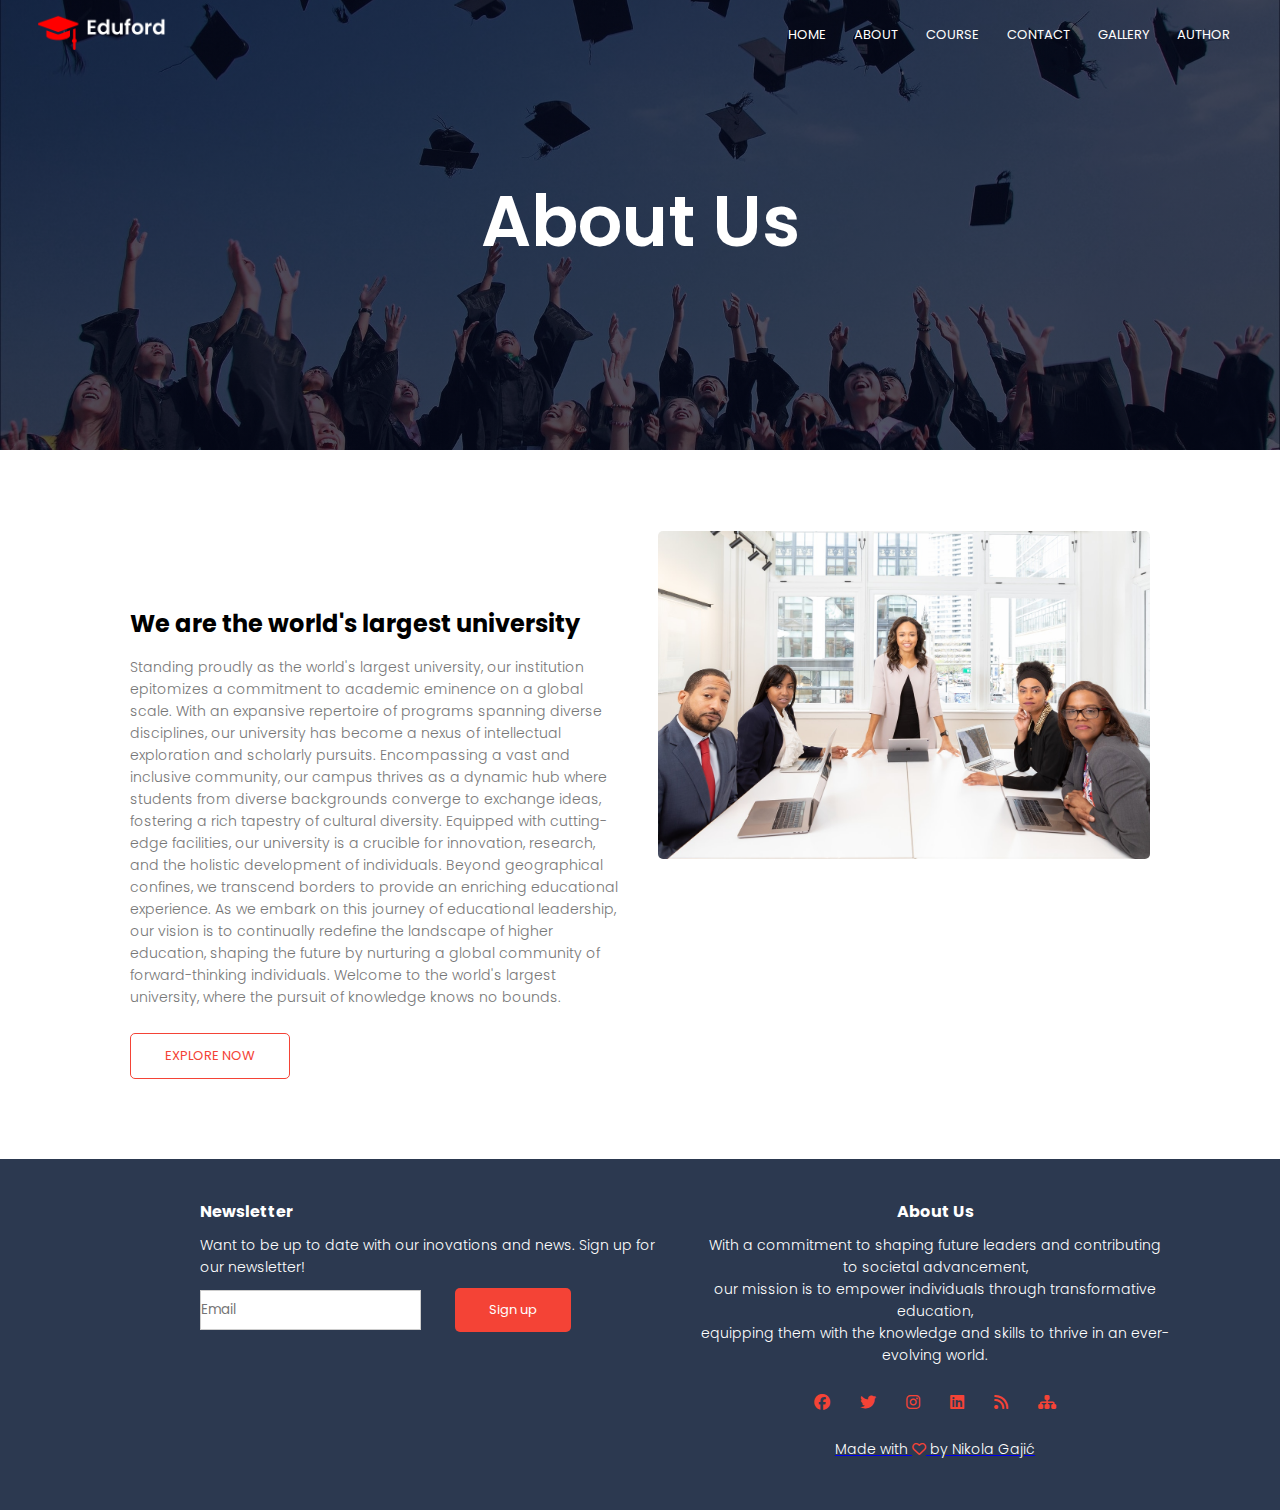
<file: about.html>
<!DOCTYPE html>
<html lang="sr-latn-RS">
<head>
<meta charset="UTF-8"/>
<meta name="keywords" content = />
<link rel="stylesheet" type="text/css" href="css/style.css"/>
<link rel="preconnect" href="https://fonts.googleapis.com">
<link rel="preconnect" href="https://fonts.gstatic.com" crossorigin>
<link href="https://fonts.googleapis.com/css2?family=Poppins:ital,wght@0,200;0,300;0,400;0,600;0,700;1,100&display=swap" rel="stylesheet">
<link rel="stylesheet" href="https://cdnjs.cloudflare.com/ajax/libs/font-awesome/6.4.2/css/all.min.css">
<meta name="viewport" content="width=device-width, initial-scale=1.0">
<link rel="shortcut icon" href="img/logo.png" type="image/png"/>
<title>Eduford</title>
</head>
<body>

        <section class="sub-header">
            <nav>
                <a href="index.html"><img src="img/logo.png" alt="logo"></a>
                <div class="nav-links" id="navLinks">
                    <i class="fas fa-xmark" onclick="toggleMenu()"></i>
                    <ul>
                        <li><a href="https://ngbusiness.github.io/Eduford/index.html">HOME</a></li>
                        <li><a href="https://ngbusiness.github.io/Eduford/about.html">ABOUT</a></li>
                        <li><a href="https://ngbusiness.github.io/Eduford/course.html">COURSE</a></li>
                        <li><a href="https://ngbusiness.github.io/Eduford/contact.html">CONTACT</a></li>
                        <li><a href="https://ngbusiness.github.io/Eduford/gallery.html">GALLERY</a></li>
                        <li><a href="https://ngbusiness.github.io/Eduford/author.html">AUTHOR</a></li>
                    </ul>
                </div>
                <i class="fas fa-bars" onclick="toggleMenu()"></i>
            </nav>
            <h1>About Us</h1>
        </section>
        <!-- about us content -->
        <section class="about-us">
            <div class="row">
                <div class="about-col">
                    <h2> We are the world's largest university</h2>
                    <p>Standing proudly as the world's largest university, our institution epitomizes a commitment to academic eminence on a
                        global scale. With an expansive repertoire of programs spanning diverse disciplines, our university has become a
                        nexus of intellectual exploration and scholarly pursuits. Encompassing a vast and inclusive community, our campus
                        thrives as a dynamic hub where students from diverse backgrounds converge to exchange ideas, fostering a rich
                        tapestry of cultural diversity. Equipped with cutting-edge facilities, our university is a crucible for innovation,
                        research, and the holistic development of individuals. Beyond geographical confines, we transcend borders to provide
                        an enriching educational experience. As we embark on this journey of educational leadership, our vision is to
                        continually redefine the landscape of higher education, shaping the future by nurturing a global community of
                        forward-thinking individuals. Welcome to the world's largest university, where the pursuit of knowledge knows no
                        bounds.</p>
                    <a href="" class="hero-btn red-btn">EXPLORE NOW</a>
                </div>
                <div class="about-col">
                    <img src="img/about.jpg">
                </div>
            </div>
        </section>


<!-- Footer -->
<section class="footer">
    <div id="newsletter">
        <div id="newsletter-content">
            <h4>Newsletter</h4>
            <p>Want to be up to date with our inovations and news. Sign up for our newsletter!</p>
        </div>
        <div id="newsletter-form"> <input type="email" name="email" placeholder="Email" /> <input type="submit" class="hero-btn red-btn1"
                value="Sign up" /> </div>
    </div>
    <div id="aboutus">
        <div class="about-us-content">
    <h4>About Us</h4>
    <p>With a commitment to shaping future leaders and contributing to societal advancement,<br>
    our mission is to empower individuals through transformative education,<br>
    equipping them with the knowledge and skills to thrive in an ever-evolving world.</p>
    <div class="icons">
        <a href="https://www.facebook.com"><i class="fa-brands fa-facebook"></i></a>
        <a href="https://www.twitter.com"><i class="fa-brands fa-twitter"></i></a>
        <a href="https://www.instagram.com"><i class="fa-brands fa-instagram"></i></a>
        <a href="https://www.linkedin.com"><i class="fa-brands fa-linkedin"></i></a>
        <a href="rss.xml"><i class="fas fa-rss"></i></a>
        <a href="sitemap.xml"><i class="fas fa-sitemap"></i>
    </div>
    <p> Made with <i class="fa-regular fa-heart"> </i> by Nikola Gajić</p>
    </div>
</div>
</section>
<!-- JS for responsive menu -->
<script> 
    var navLinks = document.getElementById("navLinks");

function toggleMenu() {
    var rightValue = navLinks.style.right;
    navLinks.style.right = rightValue === "-200px" ? "0" : "-200px";
}

</script>
       
    
</body>

</html>
</file>
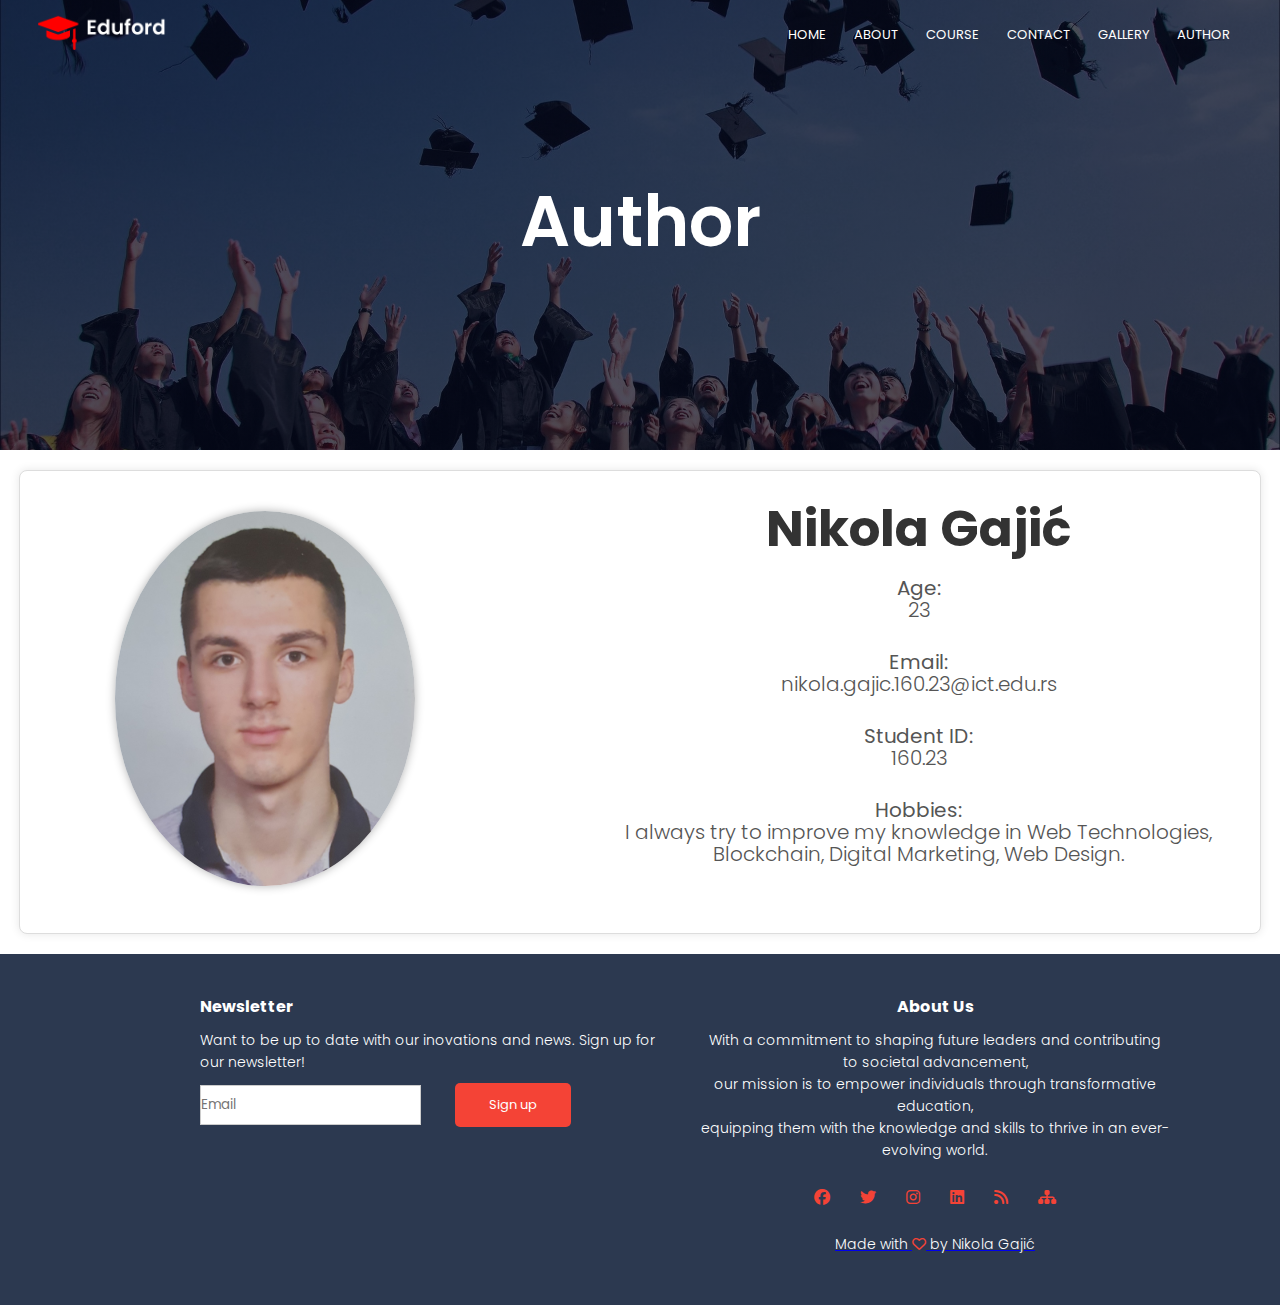
<file: author.html>
<!DOCTYPE html>
<html lang="sr-latn-RS">
<head>
<meta charset="UTF-8"/>
<meta name="keywords" content = />
<link rel="stylesheet" type="text/css" href="css/style.css"/>
<link rel="preconnect" href="https://fonts.googleapis.com">
<link rel="preconnect" href="https://fonts.gstatic.com" crossorigin>
<link href="https://fonts.googleapis.com/css2?family=Poppins:ital,wght@0,200;0,300;0,400;0,600;0,700;1,100&display=swap" rel="stylesheet">
<link rel="stylesheet" href="https://cdnjs.cloudflare.com/ajax/libs/font-awesome/6.4.2/css/all.min.css">
<meta name="viewport" content="width=device-width, initial-scale=1.0">
<link rel="shortcut icon" href="img/logo.png" type="image/png"/>
<title>Eduford</title>
</head>
<body>

        <section class="sub-header">
            <nav>
                <a href="index.html"><img src="img/logo.png" alt="logo"></a>
                <div class="nav-links" id="navLinks">
                    <i class="fas fa-xmark" onclick="toggleMenu()"></i>
                    <ul>
                        <li><a href="https://ngbusiness.github.io/Eduford/index.html">HOME</a></li>
                        <li><a href="https://ngbusiness.github.io/Eduford/about.html">ABOUT</a></li>
                        <li><a href="https://ngbusiness.github.io/Eduford/course.html">COURSE</a></li>
                        <li><a href="https://ngbusiness.github.io/Eduford/contact.html">CONTACT</a></li>
                        <li><a href="https://ngbusiness.github.io/Eduford/gallery.html">GALLERY</a></li>
                        <li><a href="https://ngbusiness.github.io/Eduford/author.html">AUTHOR</a></li>
                    </ul>
                </div>
                <i class="fas fa-bars" onclick="toggleMenu()"></i>
            </nav>
            <h1>Author</h1>
        </section>
        <div class="author">
            <div class="author-item">
                <div class="author-image">
                    <img src="img/ng23.jpg" alt="author">
                </div>
                <div class="author-text">
                    <h2>Nikola Gajić</h2>
                    <p><b>Age:</b><br> 23</p>
                    <p><b>Email:</b><br> nikola.gajic.160.23@ict.edu.rs</p>
                    <p><b>Student ID:</b><br> 160.23</p>
                    <p><b>Hobbies:</b><br>I always try to improve my knowledge in Web Technologies,<br> Blockchain, Digital Marketing, Web Design.</p>
                </div>
            </div>
        </div>
       

        


<!-- Footer -->
<section class="footer">
    <div id="newsletter">
        <div id="newsletter-content">
            <h4>Newsletter</h4>
            <p>Want to be up to date with our inovations and news. Sign up for our newsletter!</p>
        </div>
        <div id="newsletter-form"> <input type="email" name="email" placeholder="Email" /> <input type="submit" class="hero-btn red-btn1"
                value="Sign up" /> </div>
    </div>
    <div id="aboutus">
        <div class="about-us-content">
    <h4>About Us</h4>
    <p>With a commitment to shaping future leaders and contributing to societal advancement,<br>
    our mission is to empower individuals through transformative education,<br>
    equipping them with the knowledge and skills to thrive in an ever-evolving world.</p>
    <div class="icons">
        <a href="https://www.facebook.com"><i class="fa-brands fa-facebook"></i></a>
        <a href="https://www.twitter.com"><i class="fa-brands fa-twitter"></i></a>
        <a href="https://www.instagram.com"><i class="fa-brands fa-instagram"></i></a>
        <a href="https://www.linkedin.com"><i class="fa-brands fa-linkedin"></i></a>
        <a href="rss.xml"><i class="fas fa-rss"></i></a>
        <a href="sitemap.xml"><i class="fas fa-sitemap"></i>
    </div>
    <p> Made with <i class="fa-regular fa-heart"> </i> by Nikola Gajić</p>
    </div>
</div>
</section>
<!-- JS for responsive menu -->
<script> 
    var navLinks = document.getElementById("navLinks");

function toggleMenu() {
    var rightValue = navLinks.style.right;
    navLinks.style.right = rightValue === "-200px" ? "0" : "-200px";
}

</script>
       
    
</body>

</html>
</file>
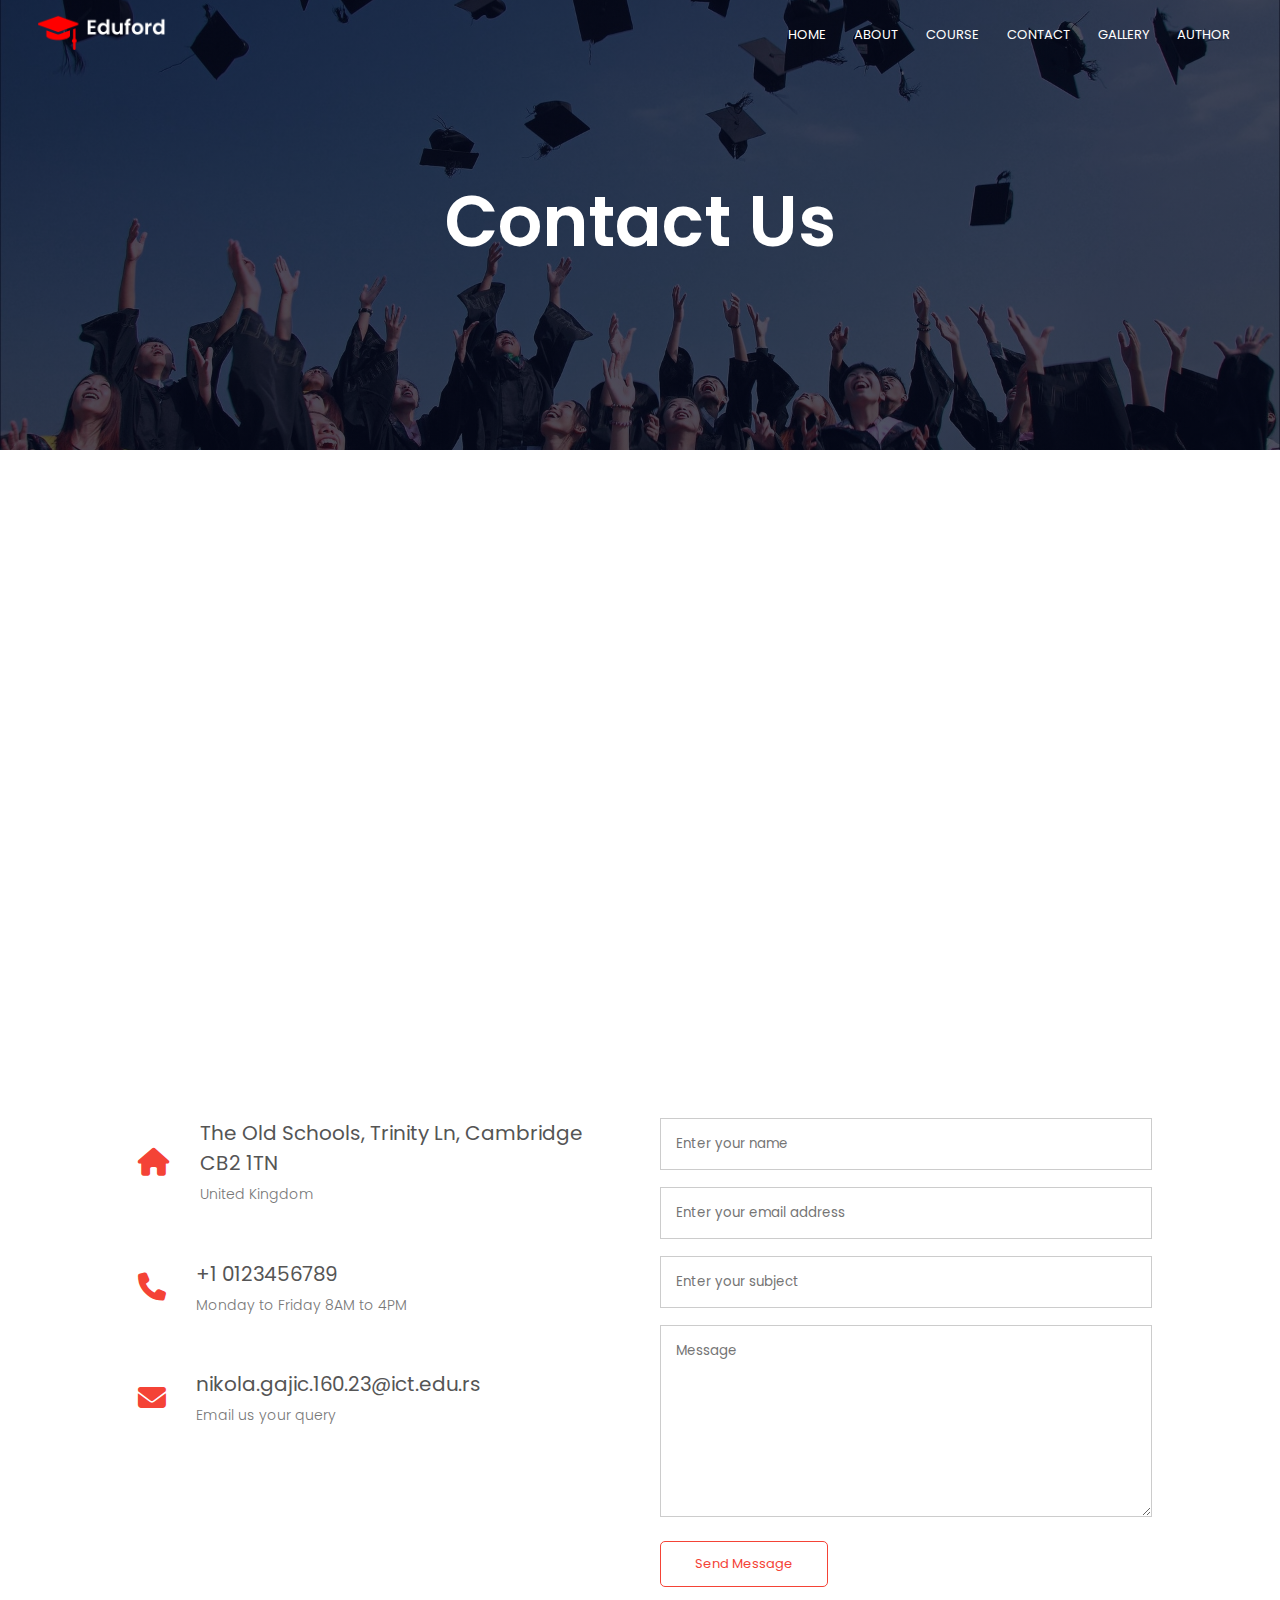
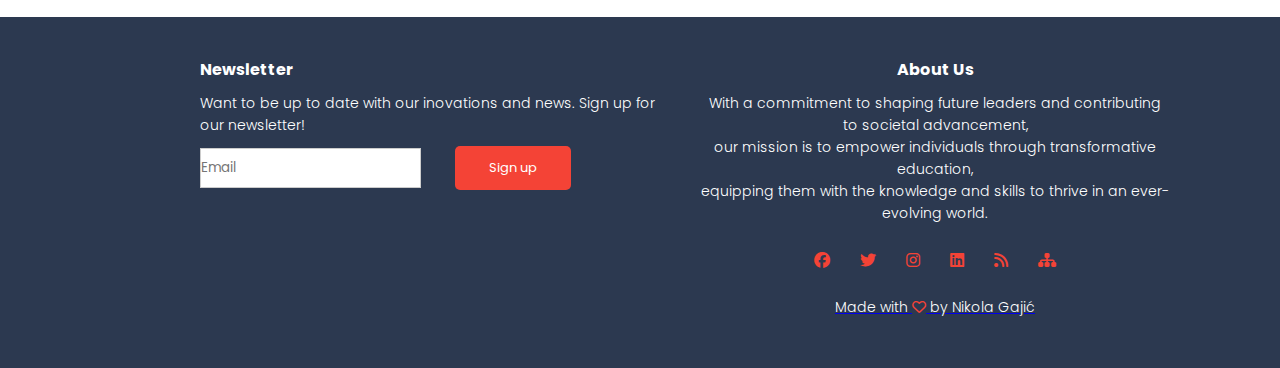
<file: contact.html>
<!DOCTYPE html>
<html lang="sr-latn-RS">
<head>
<meta charset="UTF-8"/>
<meta name="keywords" content = />
<link rel="stylesheet" type="text/css" href="css/style.css"/>
<link rel="preconnect" href="https://fonts.googleapis.com">
<link rel="preconnect" href="https://fonts.gstatic.com" crossorigin>
<link href="https://fonts.googleapis.com/css2?family=Poppins:ital,wght@0,200;0,300;0,400;0,600;0,700;1,100&display=swap" rel="stylesheet">
<link rel="stylesheet" href="https://cdnjs.cloudflare.com/ajax/libs/font-awesome/6.4.2/css/all.min.css">
<meta name="viewport" content="width=device-width, initial-scale=1.0">
<link rel="shortcut icon" href="img/logo.png" type="image/png"/>
<title>Eduford</title>
</head>
<body>

        <section class="sub-header">
            <nav>
                <a href="index.html"><img src="img/logo.png" alt="logo"></a>
                <div class="nav-links" id="navLinks">
                    <i class="fas fa-xmark" onclick="toggleMenu()"></i>
                    <ul>
                        <li><a href="https://ngbusiness.github.io/Eduford/index.html">HOME</a></li>
                        <li><a href="https://ngbusiness.github.io/Eduford/about.html">ABOUT</a></li>
                        <li><a href="https://ngbusiness.github.io/Eduford/course.html">COURSE</a></li>
                        <li><a href="https://ngbusiness.github.io/Eduford/contact.html">CONTACT</a></li>
                        <li><a href="https://ngbusiness.github.io/Eduford/gallery.html">GALLERY</a></li>
                        <li><a href="https://ngbusiness.github.io/Eduford/author.html">AUTHOR</a></li>
                    </ul>
                </div>
                <i class="fas fa-bars" onclick="toggleMenu()"></i>
            </nav>
            <h1>Contact Us</h1>
        </section>
        <!-- contact us content -->
<section class="location">
    <iframe
        src="https://www.google.com/maps/embed?pb=!1m18!1m12!1m3!1d2445.0928991047667!2d0.11059307696756754!3d52.205359259476566!2m3!1f0!2f0!3f0!3m2!1i1024!2i768!4f13.1!3m3!1m2!1s0x47d8774ed42712a9%3A0x21ca80abf36db5bb!2sUniversity%20of%20Cambridge!5e0!3m2!1sen!2srs!4v1701113561833!5m2!1sen!2srs"
        width="600" height="450" style="border:0;" allowfullscreen="" loading="lazy"
        referrerpolicy="no-referrer-when-downgrade"></iframe>
</section>

<section class="contact-us">
    <div class="row">
        <div class="contact-col">
            <div>
                <i class="fas fa-house"></i>
                <span>
                    <h2>The Old Schools, Trinity Ln, Cambridge CB2 1TN</h2>
                    <p>United Kingdom</p>
                </span>
            </div>
            <div>
                <i class="fas fa-phone"></i>
                <span>
                    <h2>+1 0123456789</h2>
                    <p>Monday to Friday 8AM to 4PM</p>
                </span>
            </div>
            <div>
                <i class="fa fa-envelope"></i>
                <span>
                    <h2>nikola.gajic.160.23@ict.edu.rs</h2>
                    <p>Email us your query</p>
                </span>
            </div>
        </div>
    <div class="contact-col">
            <form action="">
                <input type="text" placeholder="Enter your name" required>
                <input type="text" placeholder="Enter your email address" required>
                <input type="text" placeholder="Enter your subject" required>
                <textarea rows="8" placeholder="Message" required></textarea>
                <button type="submit" class="hero-btn red-btn">Send Message</button>
            </form>
    </div>
    </div>
</section>
        


<!-- Footer -->
<section class="footer">
    <div id="newsletter">
        <div id="newsletter-content">
            <h4>Newsletter</h4>
            <p>Want to be up to date with our inovations and news. Sign up for our newsletter!</p>
        </div>
        <div id="newsletter-form"> <input type="email" name="email" placeholder="Email" /> <input type="submit" class="hero-btn red-btn1"
                value="Sign up" /> </div>
    </div>
    <div id="aboutus">
        <div class="about-us-content">
    <h4>About Us</h4>
    <p>With a commitment to shaping future leaders and contributing to societal advancement,<br>
    our mission is to empower individuals through transformative education,<br>
    equipping them with the knowledge and skills to thrive in an ever-evolving world.</p>
    <div class="icons">
        <a href="https://www.facebook.com"><i class="fa-brands fa-facebook"></i></a>
        <a href="https://www.twitter.com"><i class="fa-brands fa-twitter"></i></a>
        <a href="https://www.instagram.com"><i class="fa-brands fa-instagram"></i></a>
        <a href="https://www.linkedin.com"><i class="fa-brands fa-linkedin"></i></a>
        <a href="rss.xml"><i class="fas fa-rss"></i></a>
        <a href="sitemap.xml"><i class="fas fa-sitemap"></i>
    </div>
    <p> Made with <i class="fa-regular fa-heart"> </i> by Nikola Gajić</p>
    </div>
</div>
</section>
<!-- JS for responsive menu -->
<script> 
    var navLinks = document.getElementById("navLinks");

function toggleMenu() {
    var rightValue = navLinks.style.right;
    navLinks.style.right = rightValue === "-200px" ? "0" : "-200px";
}

</script>
       
    
</body>

</html>
</file>
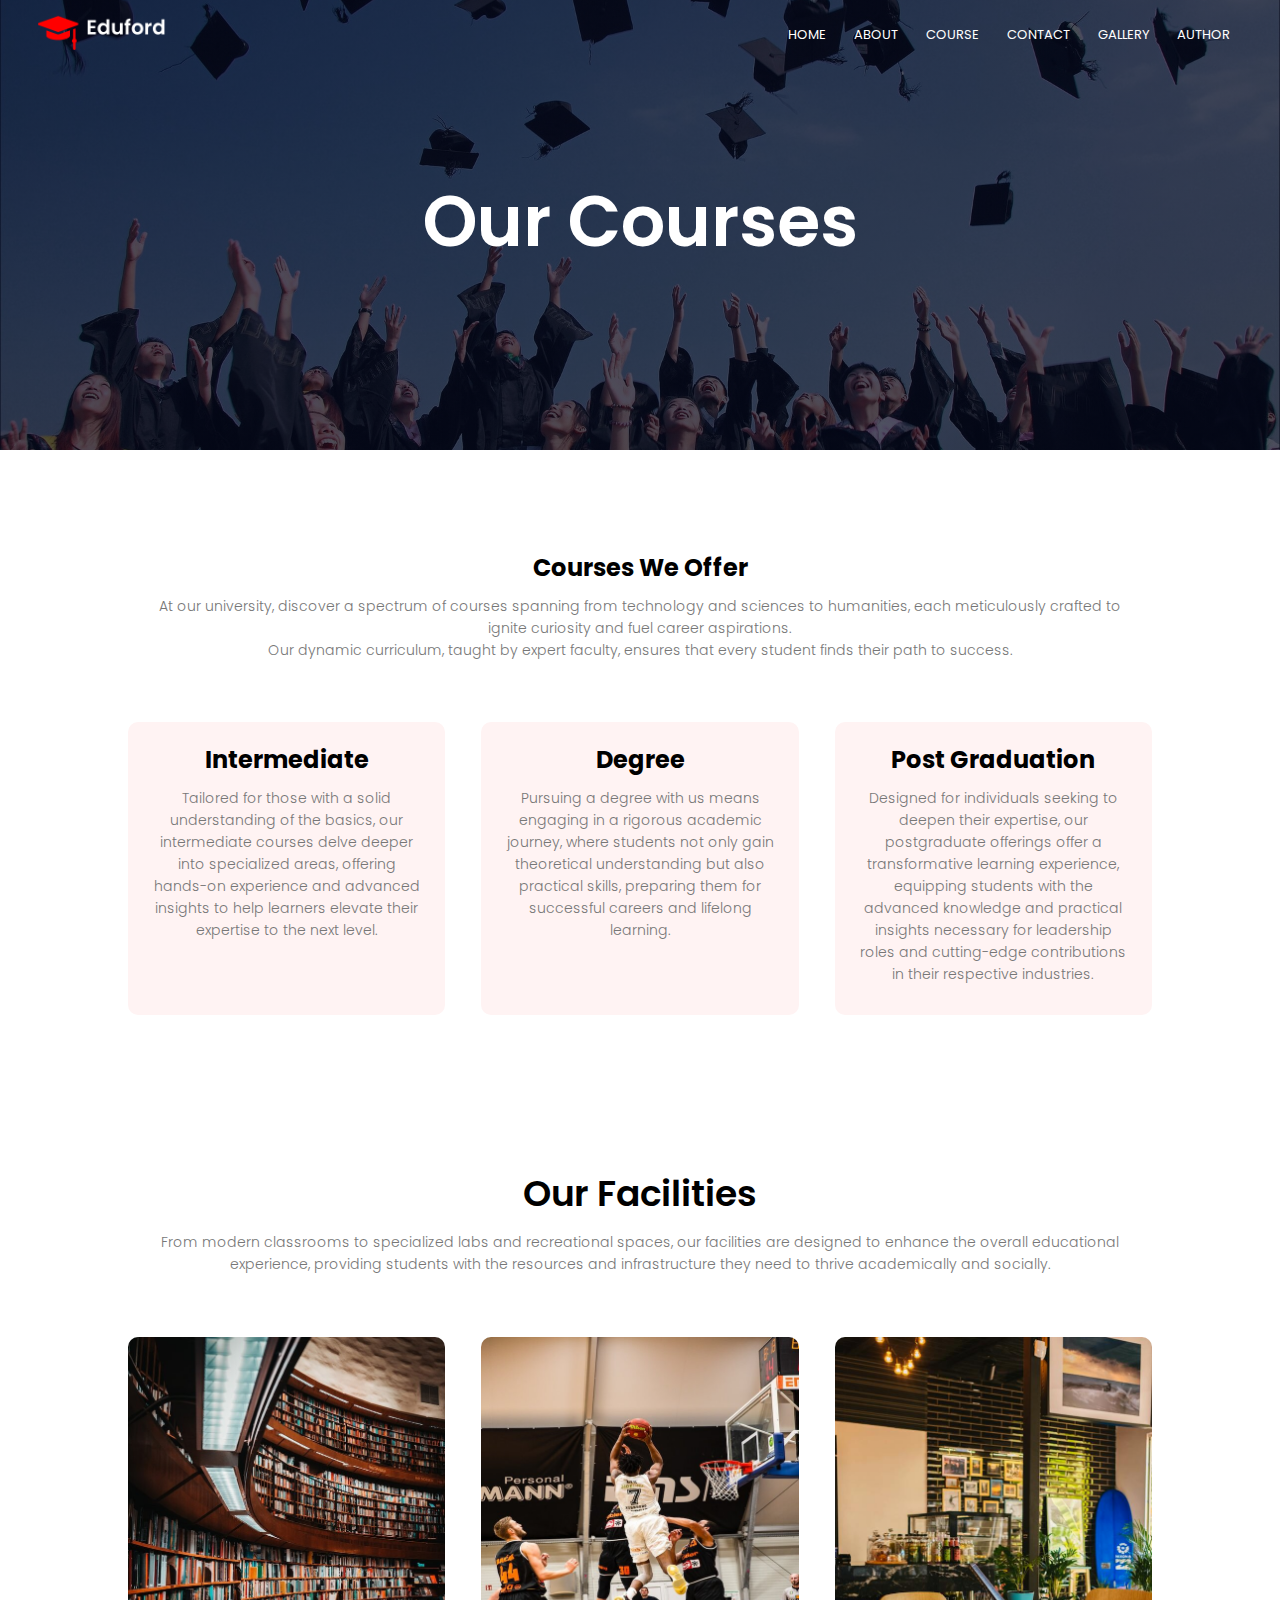
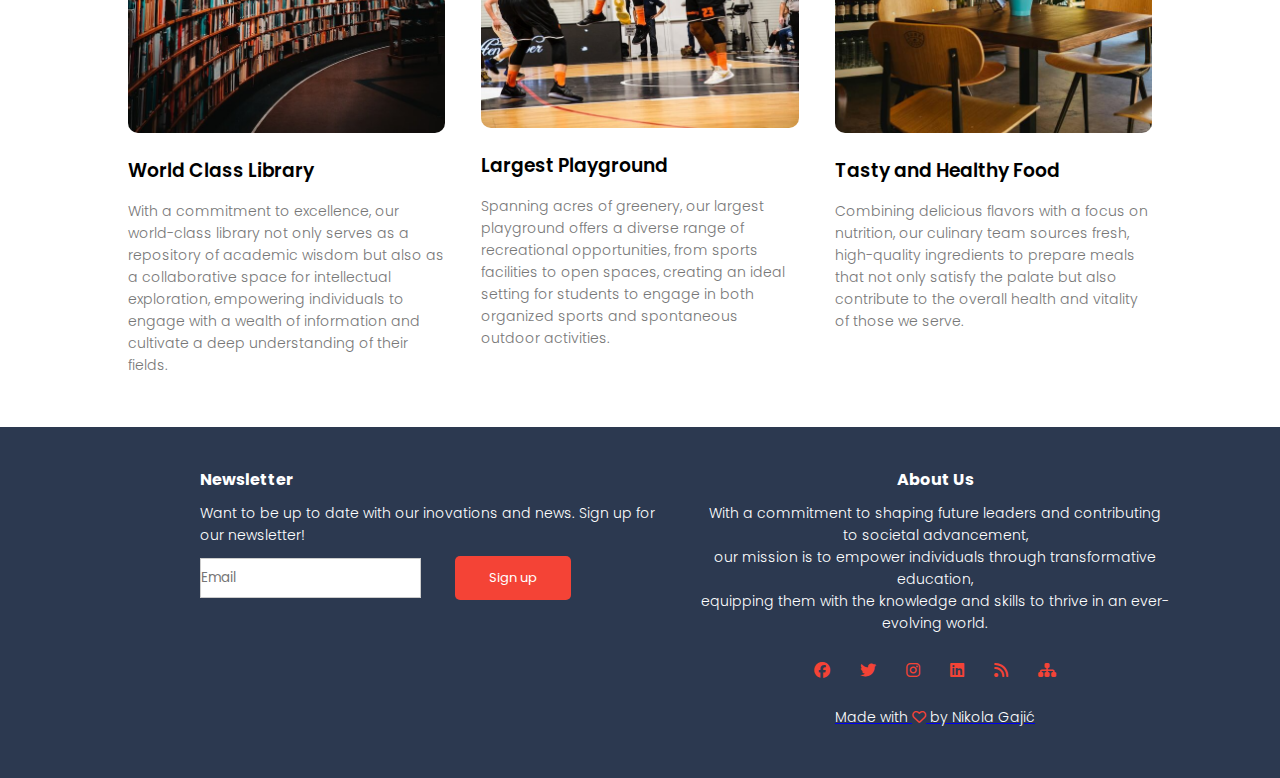
<file: course.html>
<!DOCTYPE html>
<html lang="sr-latn-RS">
<head>
<meta charset="UTF-8"/>
<meta name="keywords" content = />
<link rel="stylesheet" type="text/css" href="css/style.css"/>
<link rel="preconnect" href="https://fonts.googleapis.com">
<link rel="preconnect" href="https://fonts.gstatic.com" crossorigin>
<link href="https://fonts.googleapis.com/css2?family=Poppins:ital,wght@0,200;0,300;0,400;0,600;0,700;1,100&display=swap" rel="stylesheet">
<link rel="stylesheet" href="https://cdnjs.cloudflare.com/ajax/libs/font-awesome/6.4.2/css/all.min.css">
<meta name="viewport" content="width=device-width, initial-scale=1.0">
<link rel="shortcut icon" href="img/logo.png" type="image/png"/>
<title>Eduford</title>
</head>
<body>

        <section class="sub-header">
            <nav>
                <a href="index.html"><img src="img/logo.png" alt="logo"></a>
                <div class="nav-links" id="navLinks">
                    <i class="fas fa-xmark" onclick="toggleMenu()"></i>
                    <ul>
                        <li><a href="https://ngbusiness.github.io/Eduford/index.html">HOME</a></li>
                        <li><a href="https://ngbusiness.github.io/Eduford/about.html">ABOUT</a></li>
                        <li><a href="https://ngbusiness.github.io/Eduford/course.html">COURSE</a></li>
                        <li><a href="https://ngbusiness.github.io/Eduford/contact.html">CONTACT</a></li>
                        <li><a href="https://ngbusiness.github.io/Eduford/gallery.html">GALLERY</a></li>
                        <li><a href="https://ngbusiness.github.io/Eduford/author.html">AUTHOR</a></li>
                    </ul>
                </div>
                <i class="fas fa-bars" onclick="toggleMenu()"></i>
            </nav>
            <h1>Our Courses</h1>
        </section>

<!-- Course -->
<section class="course">
    <h2>Courses We Offer</h2>
    <p>At our university, discover a spectrum of courses spanning from technology and sciences to humanities, each meticulously crafted to ignite curiosity and fuel career aspirations.<br>
         Our dynamic curriculum, taught by expert faculty, ensures that every student finds their path to success.</p>
         <div class="row">
            <div class="course-col">
                <h2>Intermediate</h2>
                <p>Tailored for those with a solid understanding of the basics, our intermediate courses delve deeper into specialized areas,
                     offering hands-on experience and advanced insights to help learners elevate their expertise to the next level.</p>
            </div>
            <div class="course-col">
                <h2>Degree</h2>
                <p>Pursuing a degree with us means engaging in a rigorous academic journey,
                     where students not only gain theoretical understanding but also practical skills, preparing them for successful careers and lifelong learning.</p>
            </div>
            <div class="course-col">
                <h2>Post Graduation</h2>
                <p>Designed for individuals seeking to deepen their expertise, our postgraduate offerings offer a transformative learning experience,
                     equipping students with the advanced knowledge and practical insights necessary for leadership roles and cutting-edge contributions in their respective industries.</p>
            </div>
            
         </div>

</section>

<!-- facilities -->
<section class="facilities">
    <h1>Our Facilities</h1>
    <p>From modern classrooms to specialized labs and recreational spaces,
         our facilities are designed to enhance the overall educational experience, providing students with the resources and infrastructure they need to thrive academically and socially.</p>
    <div class="row">
        <div class="facilities-col">
            <img src="img/library.jpg">
            <h3>World Class Library</h3>
            <p>With a commitment to excellence, our world-class library not only serves as a repository of academic wisdom but also as a collaborative space for intellectual exploration,
                 empowering individuals to engage with a wealth of information and cultivate a deep understanding of their fields.</p>
        </div>
        <div class="facilities-col">
            <img src="img/basketball.jpg">
            <h3>Largest Playground</h3>
            <p>Spanning acres of greenery, our largest playground offers a diverse range of recreational opportunities,
                 from sports facilities to open spaces, creating an ideal setting for students to engage in both organized sports and spontaneous outdoor activities.</p>
        </div>
        <div class="facilities-col">
            <img src="img/cafeteria.jpg">
            <h3>Tasty and Healthy Food</h3>
            <p>Combining delicious flavors with a focus on nutrition, our culinary team sources fresh,
                 high-quality ingredients to prepare meals that not only satisfy the palate but also contribute to the overall health and vitality of those we serve.</p>
        </div>
    </div>
</section>        


<!-- Footer -->
<section class="footer">
    <div id="newsletter">
        <div id="newsletter-content">
            <h4>Newsletter</h4>
            <p>Want to be up to date with our inovations and news. Sign up for our newsletter!</p>
        </div>
        <div id="newsletter-form"> <input type="email" name="email" placeholder="Email" /> <input type="submit" class="hero-btn red-btn1"
                value="Sign up" /> </div>
    </div>
    <div id="aboutus">
        <div class="about-us-content">
    <h4>About Us</h4>
    <p>With a commitment to shaping future leaders and contributing to societal advancement,<br>
    our mission is to empower individuals through transformative education,<br>
    equipping them with the knowledge and skills to thrive in an ever-evolving world.</p>
    <div class="icons">
        <a href="https://www.facebook.com"><i class="fa-brands fa-facebook"></i></a>
        <a href="https://www.twitter.com"><i class="fa-brands fa-twitter"></i></a>
        <a href="https://www.instagram.com"><i class="fa-brands fa-instagram"></i></a>
        <a href="https://www.linkedin.com"><i class="fa-brands fa-linkedin"></i></a>
        <a href="rss.xml"><i class="fas fa-rss"></i></a>
        <a href="sitemap.xml"><i class="fas fa-sitemap"></i>
    </div>
    <p> Made with <i class="fa-regular fa-heart"> </i> by Nikola Gajić</p>
    </div>
</div>
</section>
<!-- JS for responsive menu -->
<script> 
    var navLinks = document.getElementById("navLinks");

function toggleMenu() {
    var rightValue = navLinks.style.right;
    navLinks.style.right = rightValue === "-200px" ? "0" : "-200px";
}

</script>
       
    
</body>

</html>
</file>
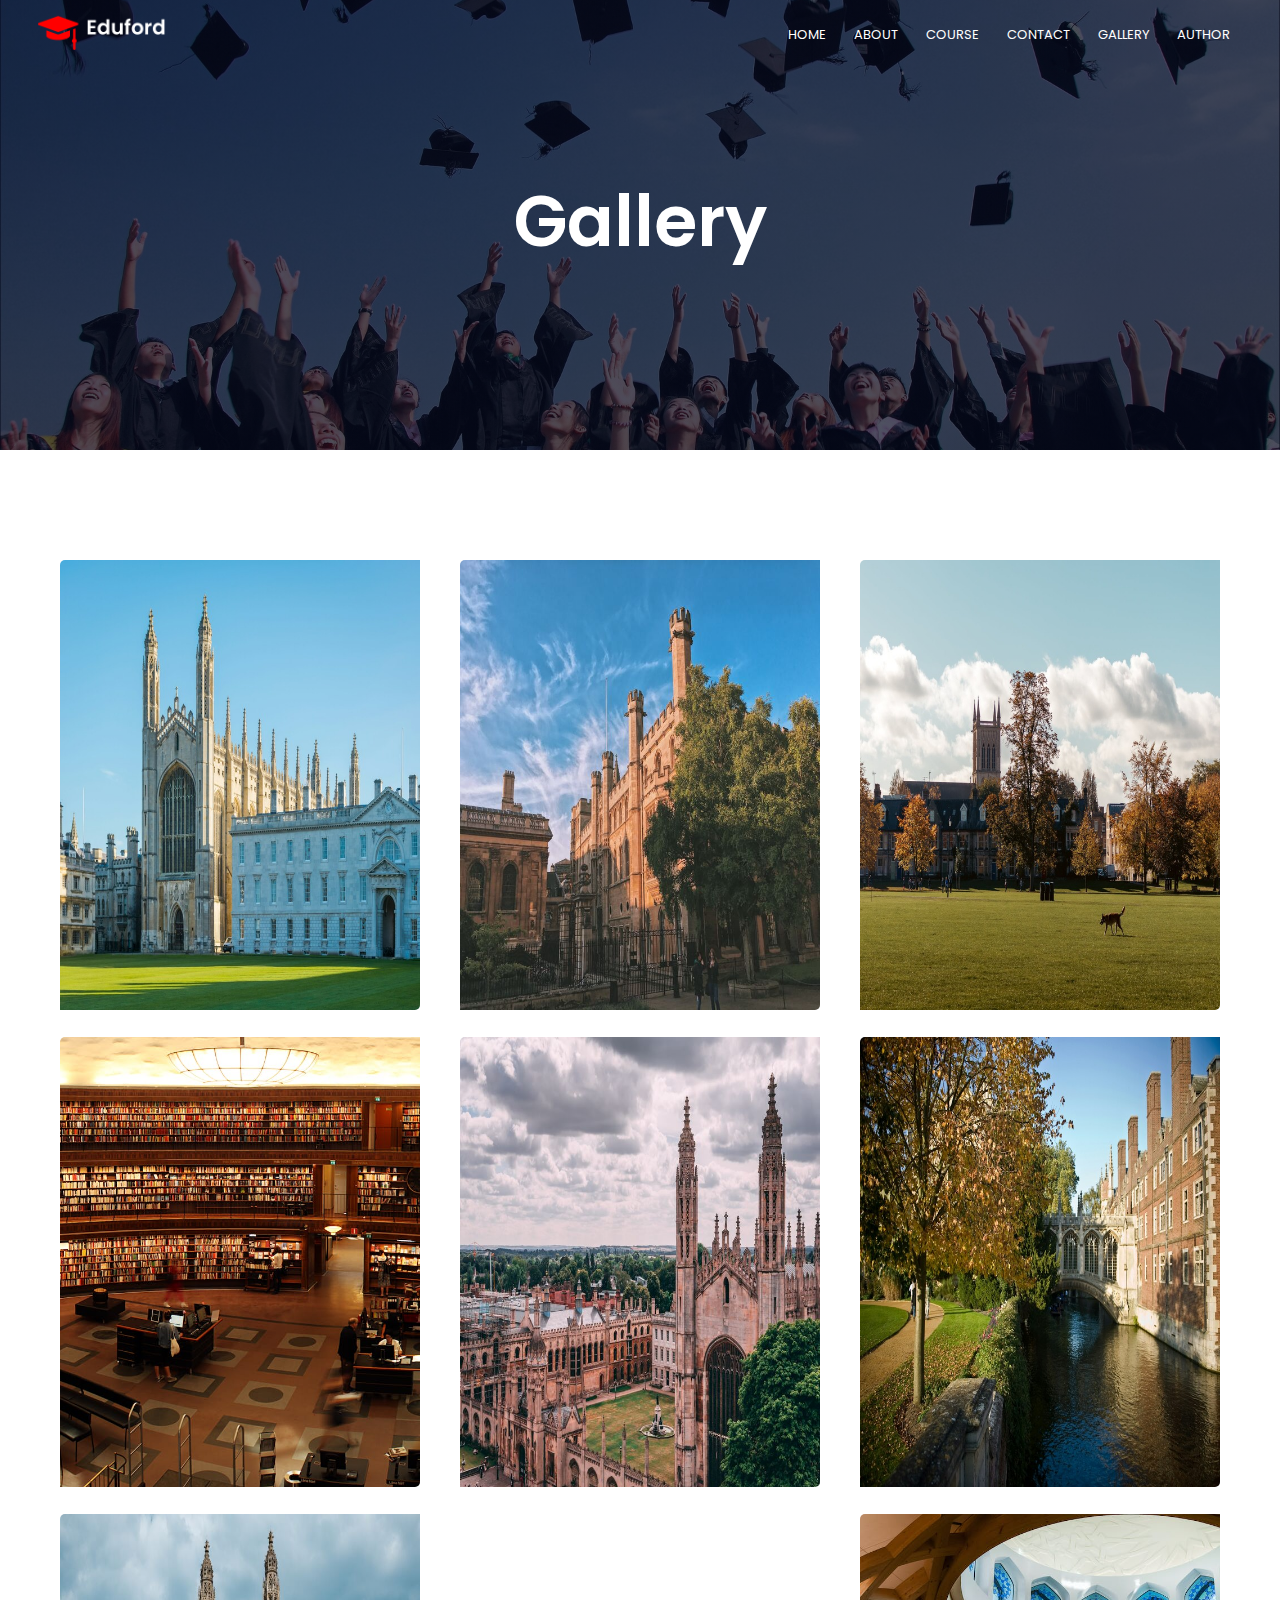
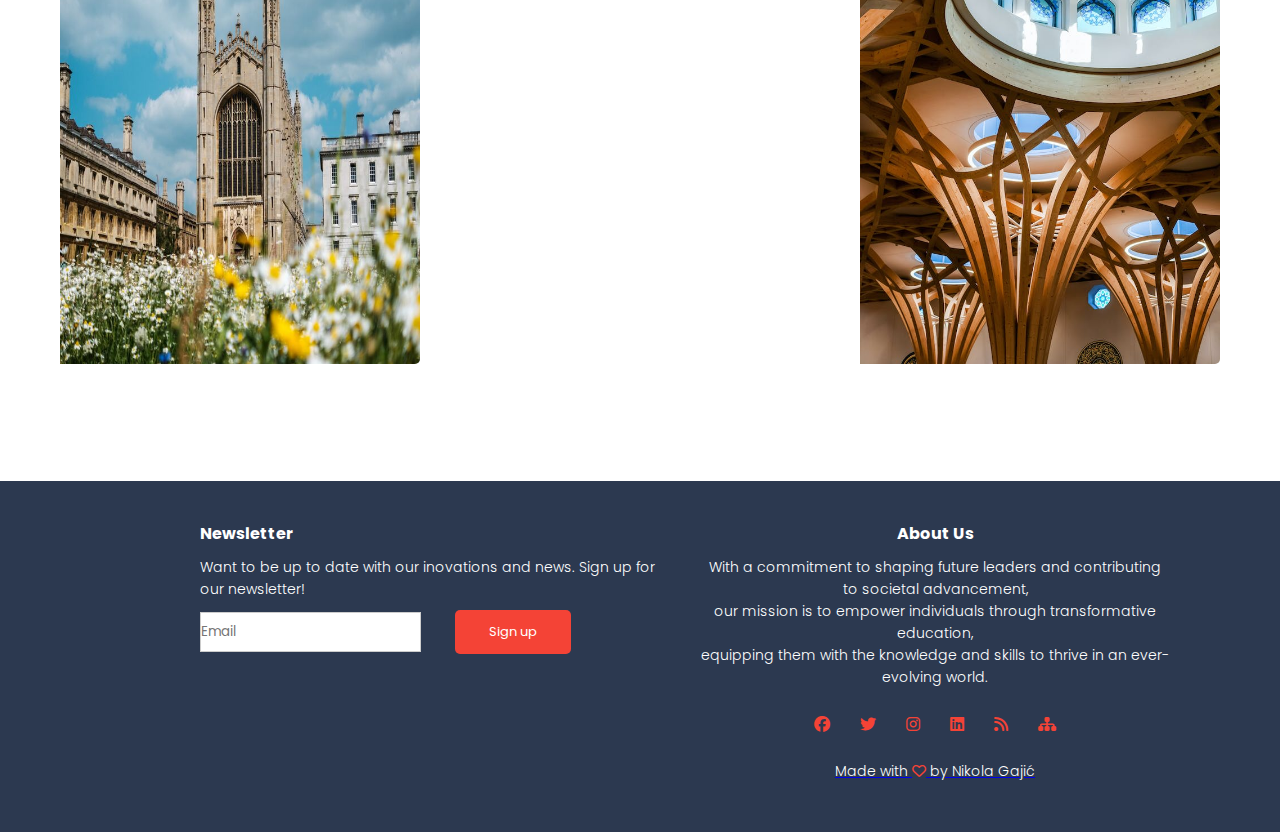
<file: gallery.html>
<!DOCTYPE html>
<html lang="sr-latn-RS">
<head>
<meta charset="UTF-8"/>
<meta name="keywords" content = />
<link rel="stylesheet" type="text/css" href="css/style.css"/>
<link rel="preconnect" href="https://fonts.googleapis.com">
<link rel="preconnect" href="https://fonts.gstatic.com" crossorigin>
<link href="https://fonts.googleapis.com/css2?family=Poppins:ital,wght@0,200;0,300;0,400;0,600;0,700;1,100&display=swap" rel="stylesheet">
<link rel="stylesheet" href="https://cdnjs.cloudflare.com/ajax/libs/font-awesome/6.4.2/css/all.min.css">
<meta name="viewport" content="width=device-width, initial-scale=1.0">
<link rel="shortcut icon" href="img/logo.png" type="image/png"/>
<title>Eduford</title>
</head>
<body>

        <section class="sub-header">
            <nav>
                <a href="index.html"><img src="img/logo.png" alt="logo"></a>
                <div class="nav-links" id="navLinks">
                    <i class="fas fa-xmark" onclick="toggleMenu()"></i>
                    <ul>
                        <li><a href="https://ngbusiness.github.io/Eduford/index.html">HOME</a></li>
                        <li><a href="https://ngbusiness.github.io/Eduford/about.html">ABOUT</a></li>
                        <li><a href="https://ngbusiness.github.io/Eduford/course.html">COURSE</a></li>
                        <li><a href="https://ngbusiness.github.io/Eduford/contact.html">CONTACT</a></li>
                        <li><a href="https://ngbusiness.github.io/Eduford/gallery.html">GALLERY</a></li>
                        <li><a href="https://ngbusiness.github.io/Eduford/author.html">AUTHOR</a></li>
                    </ul>
                </div>
                <i class="fas fa-bars" onclick="toggleMenu()"></i>
            </nav>
            <h1>Gallery</h1>
        </section>
        <div class="gallery">
            
            <div class="gallery-item">
                <img src="img/cambridge.jpg" alt="cambridge">
            </div>
    
            <div class="gallery-item">
                <img src="img/cambridge2.jpg" alt="cambridge">
            </div>
    
            <div class="gallery-item">
                <img src="img/cambridge6.jpg" alt="cambridge">
            </div>

            <div class="gallery-item">
                <img src="img/library2.jpg" alt="library">
            </div>

            <div class="gallery-item">
                <img src="img/cambridge3.jpg" alt="cambridge">
            </div>

            <div class="gallery-item">
                <img src="img/cambridge4.jpg" alt="cambridge">
            </div>

            <div class="gallery-item">
                <img src="img/cambridge5.jpg" alt="cambridge">
            </div>

            <div class="gallery-item">
                <img src="img/ceiling.jpg" alt="ceiling">
            </div>
        </div>
        


<!-- Footer -->
<section class="footer">
    <div id="newsletter">
        <div id="newsletter-content">
            <h4>Newsletter</h4>
            <p>Want to be up to date with our inovations and news. Sign up for our newsletter!</p>
        </div>
        <div id="newsletter-form"> <input type="email" name="email" placeholder="Email" /> <input type="submit" class="hero-btn red-btn1"
                value="Sign up" /> </div>
    </div>
    <div id="aboutus">
        <div class="about-us-content">
    <h4>About Us</h4>
    <p>With a commitment to shaping future leaders and contributing to societal advancement,<br>
    our mission is to empower individuals through transformative education,<br>
    equipping them with the knowledge and skills to thrive in an ever-evolving world.</p>
    <div class="icons">
        <a href="https://www.facebook.com"><i class="fa-brands fa-facebook"></i></a>
        <a href="https://www.twitter.com"><i class="fa-brands fa-twitter"></i></a>
        <a href="https://www.instagram.com"><i class="fa-brands fa-instagram"></i></a>
        <a href="https://www.linkedin.com"><i class="fa-brands fa-linkedin"></i></a>
        <a href="rss.xml"><i class="fas fa-rss"></i></a>
        <a href="sitemap.xml"><i class="fas fa-sitemap"></i>
    </div>
    <p> Made with <i class="fa-regular fa-heart"> </i> by Nikola Gajić</p>
    </div>
</div>
</section>
<!-- JS for responsive menu -->
<script> 
    var navLinks = document.getElementById("navLinks");

function toggleMenu() {
    var rightValue = navLinks.style.right;
    navLinks.style.right = rightValue === "-200px" ? "0" : "-200px";
}

</script>
       
    
</body>

</html>
</file>
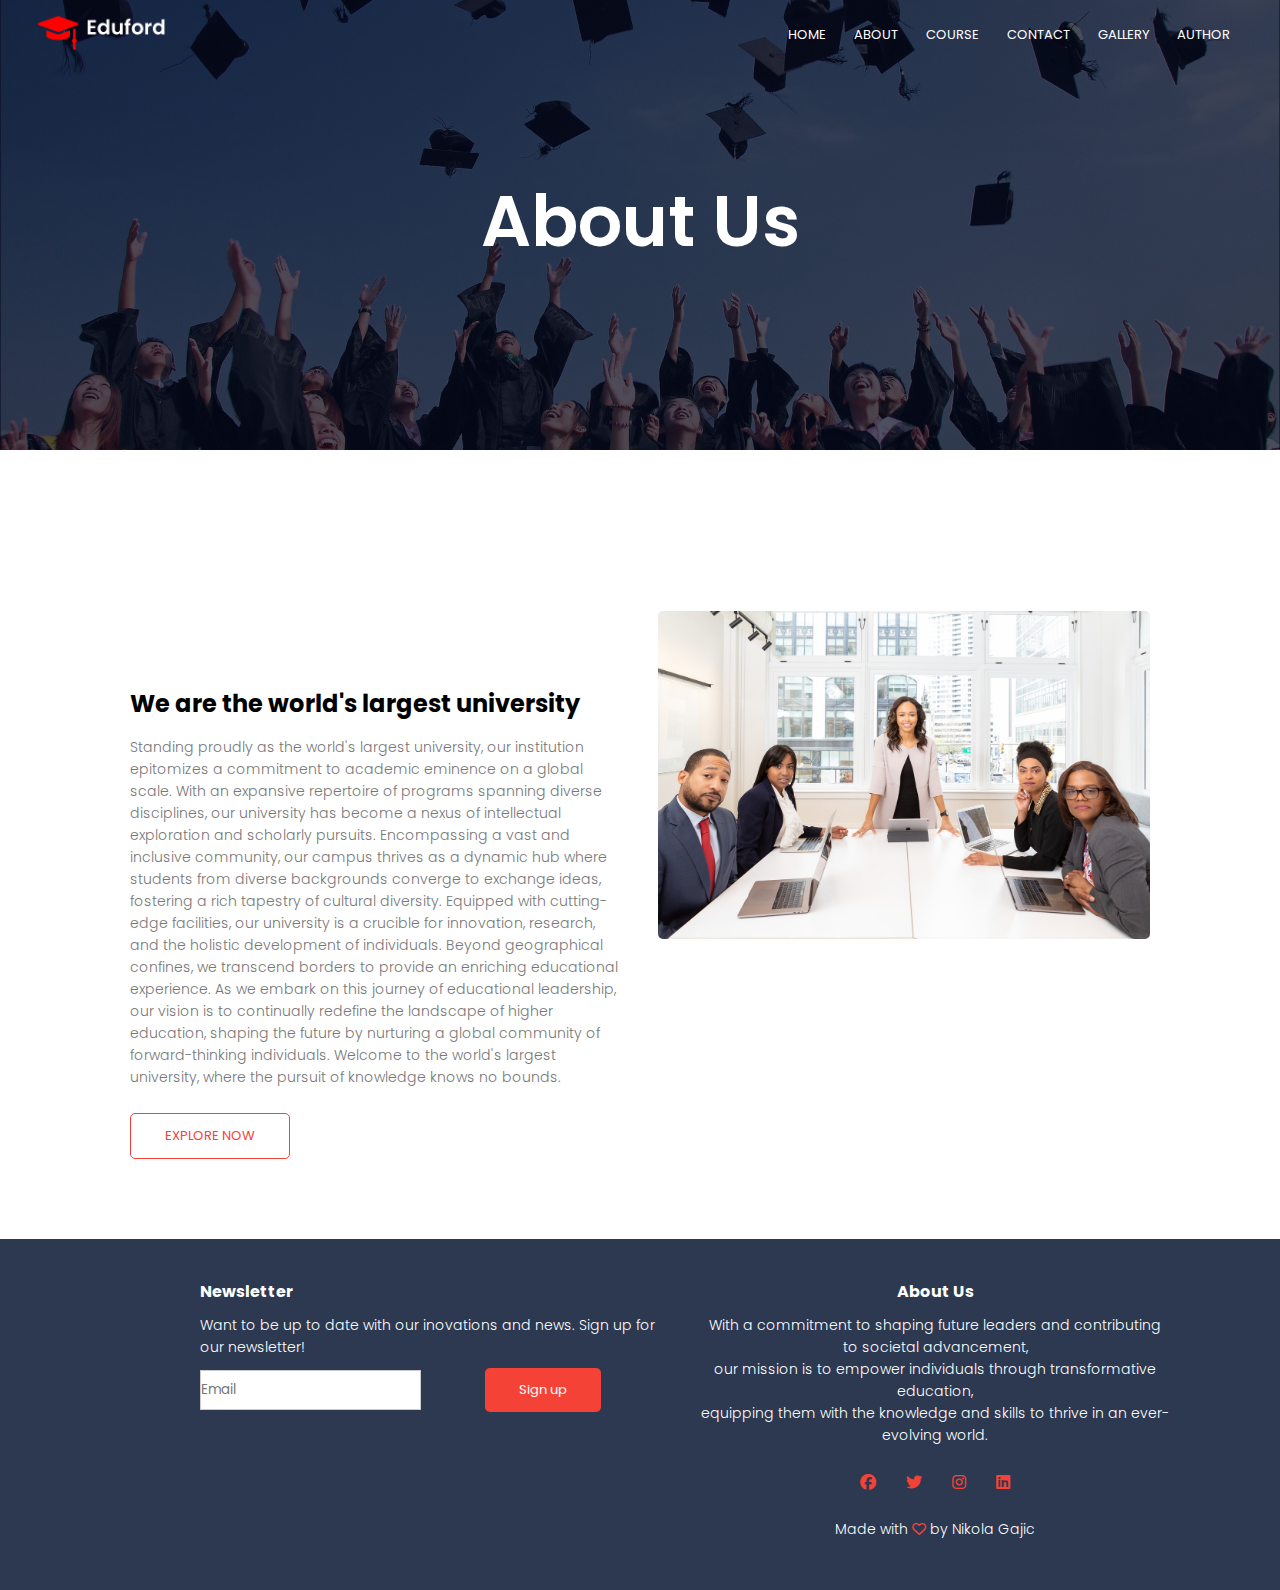
<file: Sajt/about.html>
<!DOCTYPE html>
<html lang="sr-latn-RS">
<head>
<meta charset="UTF-8"/>
<meta name="keywords" content = />
<link rel="stylesheet" type="text/css" href="css/style.css"/>
<link rel="preconnect" href="https://fonts.googleapis.com">
<link rel="preconnect" href="https://fonts.gstatic.com" crossorigin>
<link href="https://fonts.googleapis.com/css2?family=Poppins:ital,wght@0,200;0,300;0,400;0,600;0,700;1,100&display=swap" rel="stylesheet">
<link rel="stylesheet" href="https://cdnjs.cloudflare.com/ajax/libs/font-awesome/6.4.2/css/all.min.css">
<meta name="viewport" content="width=device-width, initial-scale=1.0">
<title>About Us</title>
</head>
<body>

        <section class="sub-header">
            <nav>
                <a href="index.html"><img src="img/logo.png" alt="logo"></a>
                <div class="nav-links" id="navLinks">
                    <i class="fas fa-xmark" onclick="toggleMenu()"></i>
                    <ul>
                        <li><a href="index.html">HOME</a></li>
                        <li><a href="about.html">ABOUT</a></li>
                        <li><a href="course.html">COURSE</a></li>
                        <li><a href="contact.html">CONTACT</a></li>
                        <li><a href="gallery.html">GALLERY</a></li>
                        <li><a href="author.html">AUTHOR</a></li>
                    </ul>
                </div>
                <i class="fas fa-bars" onclick="toggleMenu()"></i>
            </nav>
            <h1>About Us</h1>
        </section>
        <!-- about us content -->
        <section class="about-us">
            <div class="row">
                <div class="about-col">
                    <h2> We are the world's largest university</h2>
                    <p>Standing proudly as the world's largest university, our institution epitomizes a commitment to academic eminence on a
                        global scale. With an expansive repertoire of programs spanning diverse disciplines, our university has become a
                        nexus of intellectual exploration and scholarly pursuits. Encompassing a vast and inclusive community, our campus
                        thrives as a dynamic hub where students from diverse backgrounds converge to exchange ideas, fostering a rich
                        tapestry of cultural diversity. Equipped with cutting-edge facilities, our university is a crucible for innovation,
                        research, and the holistic development of individuals. Beyond geographical confines, we transcend borders to provide
                        an enriching educational experience. As we embark on this journey of educational leadership, our vision is to
                        continually redefine the landscape of higher education, shaping the future by nurturing a global community of
                        forward-thinking individuals. Welcome to the world's largest university, where the pursuit of knowledge knows no
                        bounds.</p>
                    <a href="" class="hero-btn red-btn">EXPLORE NOW</a>
                </div>
                <div class="about-col">
                    <img src="img/about.jpg">
                </div>
            </div>
        </section>


<!-- Footer -->
<section class="footer">
    <div id="newsletter">
        <div id="newsletter-content">
            <h4>Newsletter</h4>
            <p>Want to be up to date with our inovations and news. Sign up for our newsletter!</p>
        </div>
        <div id="newsletter-form"> <input type="email" name="email" placeholder="Email" /> <input type="submit" class="hero-btn red-btn1"
                value="Sign up" /> </div>
    </div>
    <div id="aboutus">
        <div class="about-us-content">
    <h4>About Us</h4>
    <p>With a commitment to shaping future leaders and contributing to societal advancement,<br>
    our mission is to empower individuals through transformative education,<br>
    equipping them with the knowledge and skills to thrive in an ever-evolving world.</p>
    <div class="icons">
        <i class="fa-brands fa-facebook"></i>
        <i class="fa-brands fa-twitter"></i>
        <i class="fa-brands fa-instagram"></i>
        <i class="fa-brands fa-linkedin"></i>
    </div>
    <p> Made with <i class="fa-regular fa-heart"> </i> by Nikola Gajic</p>
    </div>
</div>
</section>
<!-- JS for responsive menu -->
<script> 
    var navLinks = document.getElementById("navLinks");

function toggleMenu() {
    var rightValue = navLinks.style.right;
    navLinks.style.right = rightValue === "-200px" ? "0" : "-200px";
}

</script>
       
    
</body>

</html>
</file>
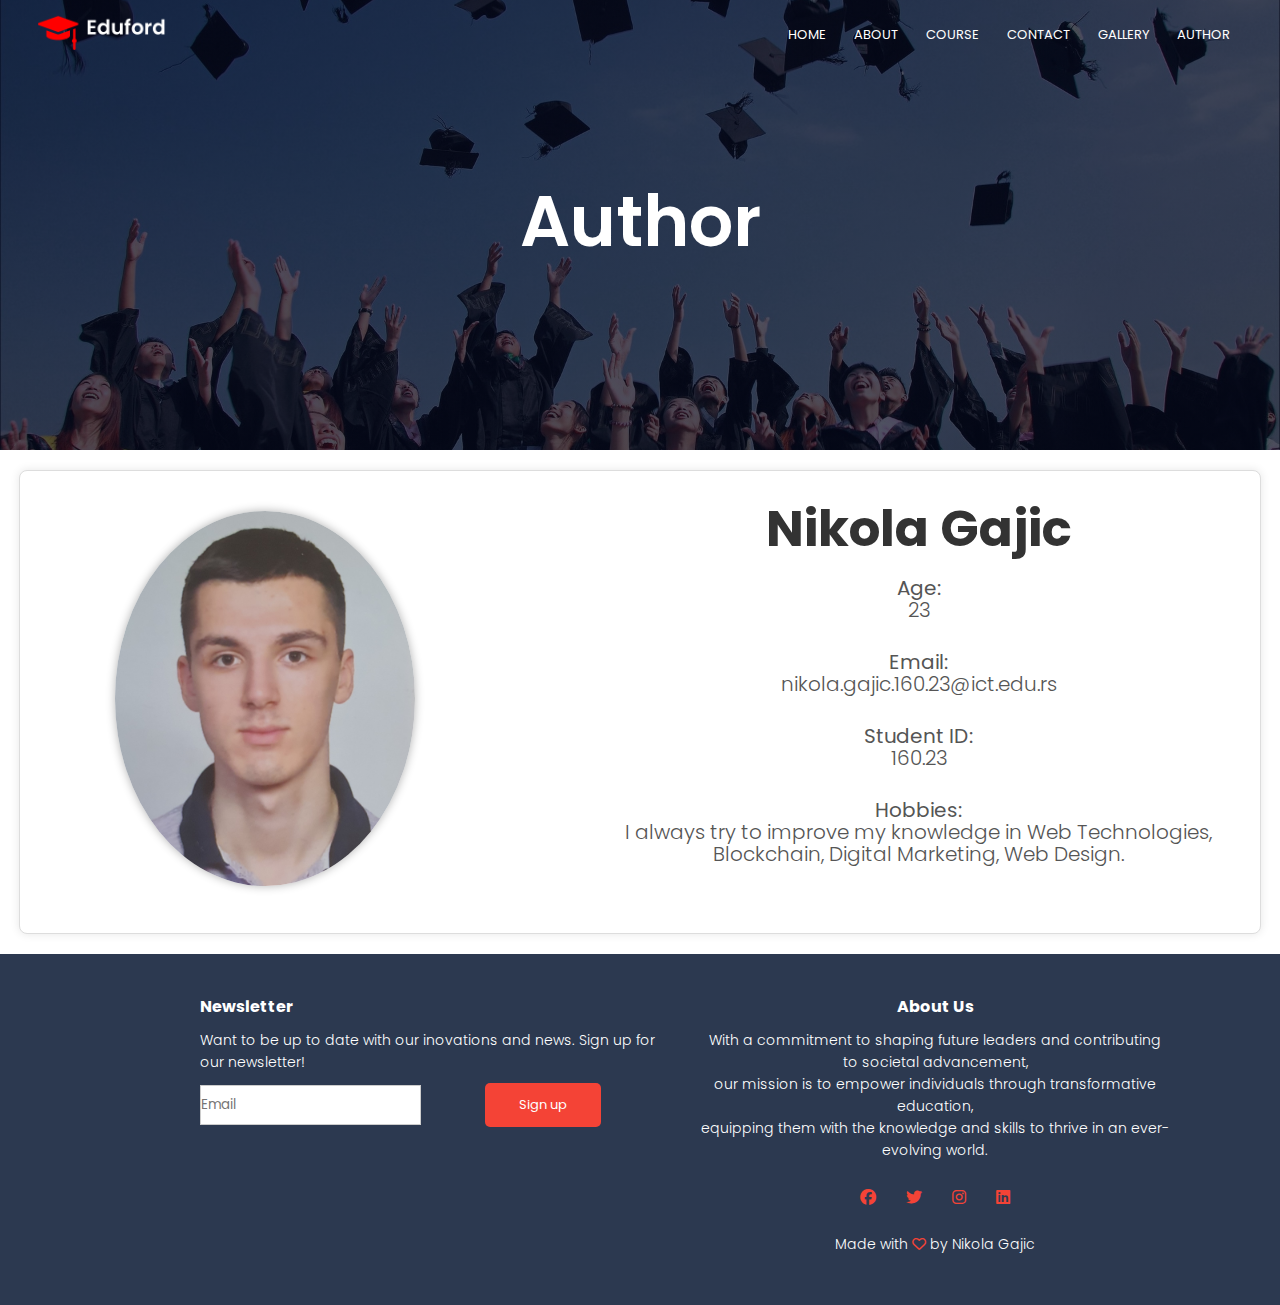
<file: Sajt/author.html>
<!DOCTYPE html>
<html lang="sr-latn-RS">
<head>
<meta charset="UTF-8"/>
<meta name="keywords" content = />
<link rel="stylesheet" type="text/css" href="css/style.css"/>
<link rel="preconnect" href="https://fonts.googleapis.com">
<link rel="preconnect" href="https://fonts.gstatic.com" crossorigin>
<link href="https://fonts.googleapis.com/css2?family=Poppins:ital,wght@0,200;0,300;0,400;0,600;0,700;1,100&display=swap" rel="stylesheet">
<link rel="stylesheet" href="https://cdnjs.cloudflare.com/ajax/libs/font-awesome/6.4.2/css/all.min.css">
<meta name="viewport" content="width=device-width, initial-scale=1.0">
<title>Author</title>
</head>
<body>

        <section class="sub-header">
            <nav>
                <a href="index.html"><img src="img/logo.png" alt="logo"></a>
                <div class="nav-links" id="navLinks">
                    <i class="fas fa-xmark" onclick="toggleMenu()"></i>
                    <ul>
                        <li><a href="index.html">HOME</a></li>
                        <li><a href="about.html">ABOUT</a></li>
                        <li><a href="course.html">COURSE</a></li>
                        <li><a href="contact.html">CONTACT</a></li>
                        <li><a href="gallery.html">GALLERY</a></li>
                        <li><a href="author.html">AUTHOR</a></li>
                    </ul>
                </div>
                <i class="fas fa-bars" onclick="toggleMenu()"></i>
            </nav>
            <h1>Author</h1>
        </section>
        <div class="author">
            <div class="author-item">
                <div class="author-image">
                    <img src="img/ng23.jpg" alt="author">
                </div>
                <div class="author-text">
                    <h2>Nikola Gajic</h2>
                    <p><b>Age:</b><br> 23</p>
                    <p><b>Email:</b><br> nikola.gajic.160.23@ict.edu.rs</p>
                    <p><b>Student ID:</b><br> 160.23</p>
                    <p><b>Hobbies:</b><br>I always try to improve my knowledge in Web Technologies,<br> Blockchain, Digital Marketing, Web Design.</p>
                </div>
            </div>
        </div>
       

        


<!-- Footer -->
<section class="footer">
    <div id="newsletter">
        <div id="newsletter-content">
            <h4>Newsletter</h4>
            <p>Want to be up to date with our inovations and news. Sign up for our newsletter!</p>
        </div>
        <div id="newsletter-form"> <input type="email" name="email" placeholder="Email" /> <input type="submit" class="hero-btn red-btn1"
                value="Sign up" /> </div>
    </div>
    <div id="aboutus">
        <div class="about-us-content">
    <h4>About Us</h4>
    <p>With a commitment to shaping future leaders and contributing to societal advancement,<br>
    our mission is to empower individuals through transformative education,<br>
    equipping them with the knowledge and skills to thrive in an ever-evolving world.</p>
    <div class="icons">
        <i class="fa-brands fa-facebook"></i>
        <i class="fa-brands fa-twitter"></i>
        <i class="fa-brands fa-instagram"></i>
        <i class="fa-brands fa-linkedin"></i>
    </div>
    <p> Made with <i class="fa-regular fa-heart"> </i> by Nikola Gajic</p>
    </div>
</div>
</section>
<!-- JS for responsive menu -->
<script> 
    var navLinks = document.getElementById("navLinks");

function toggleMenu() {
    var rightValue = navLinks.style.right;
    navLinks.style.right = rightValue === "-200px" ? "0" : "-200px";
}

</script>
       
    
</body>

</html>
</file>
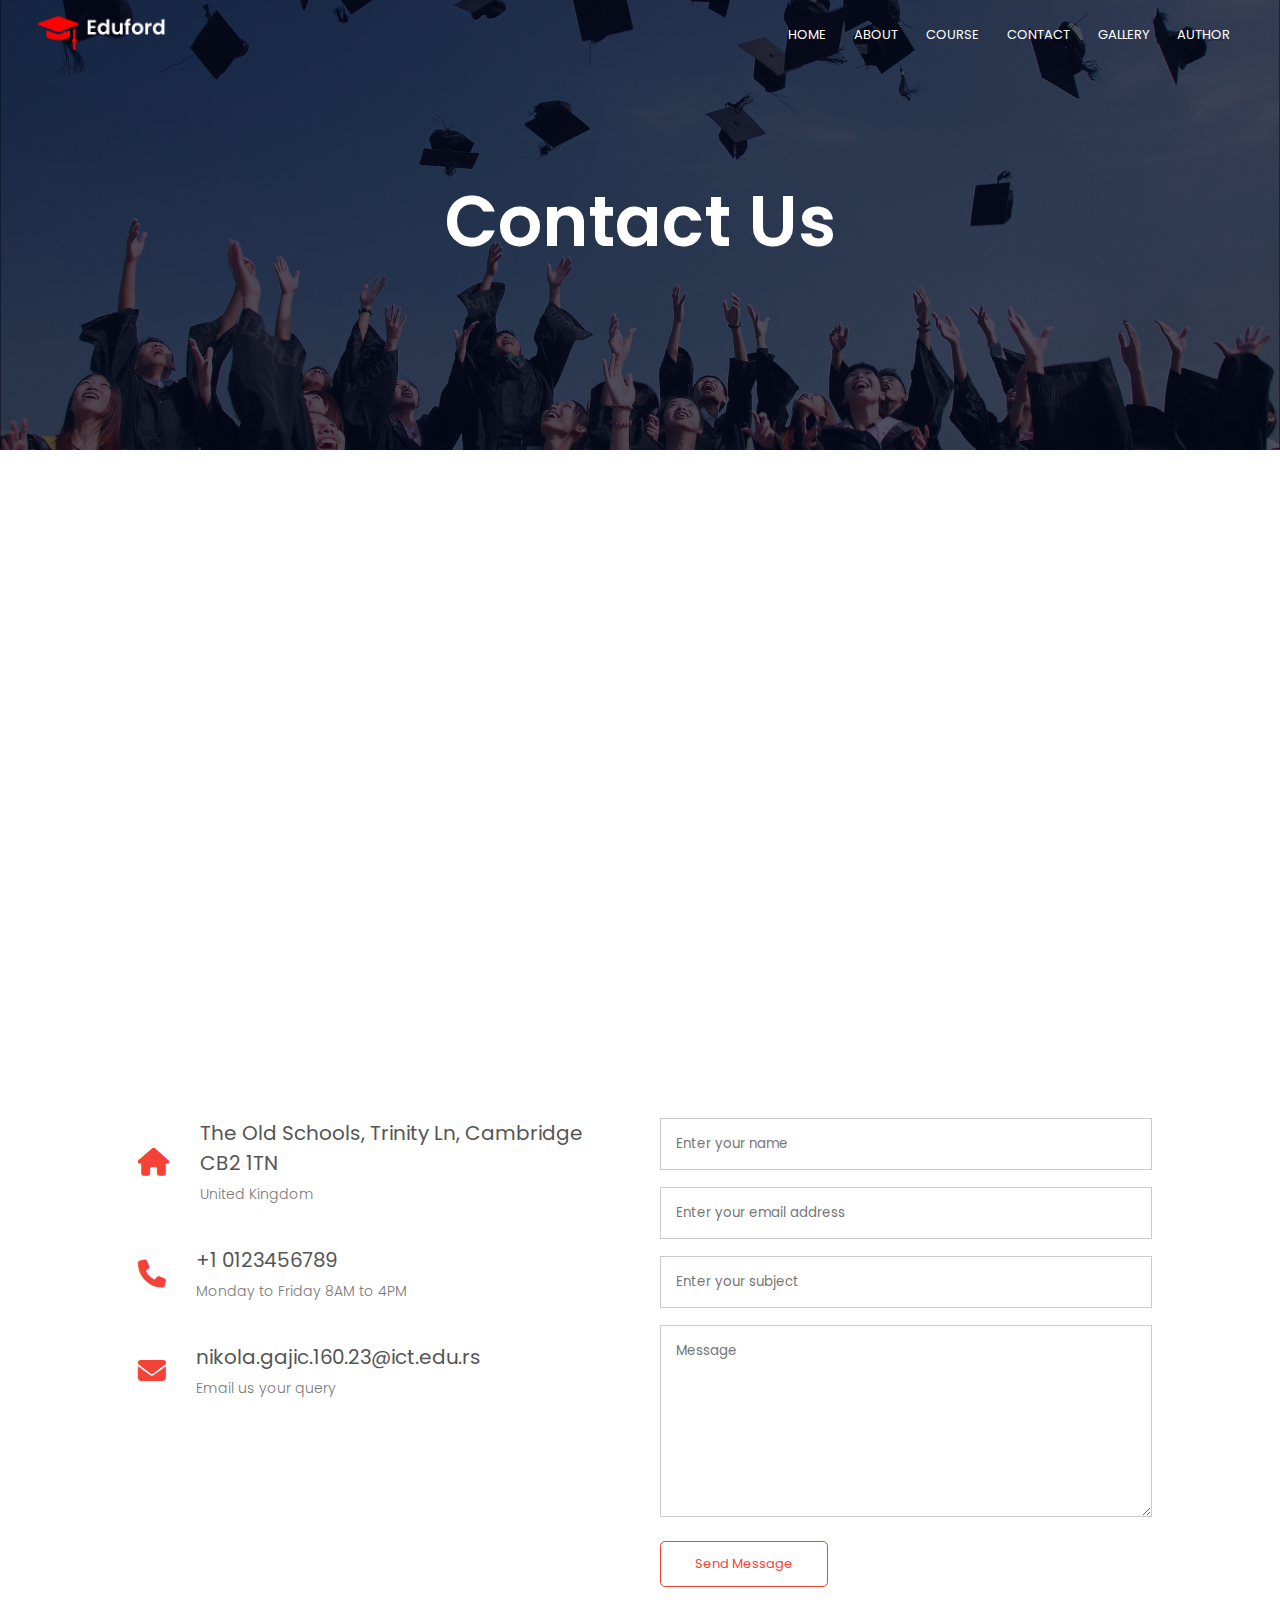
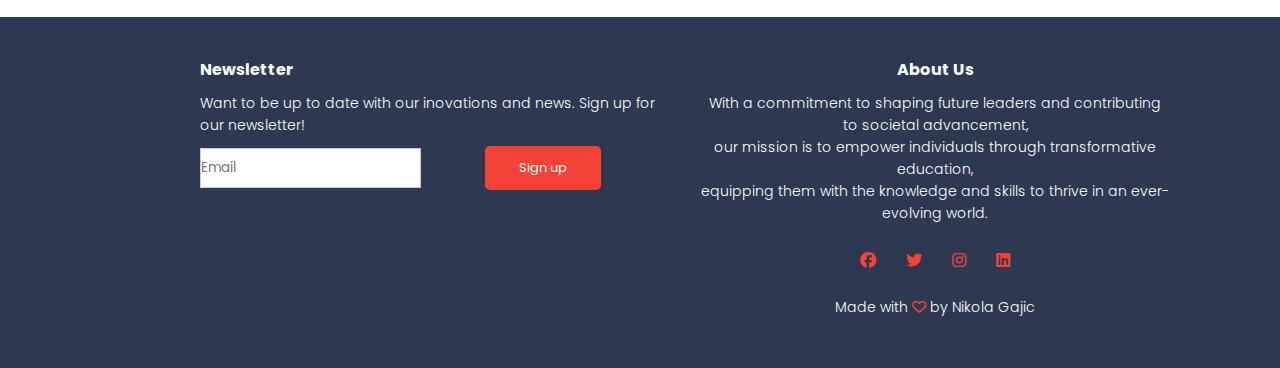
<file: Sajt/contact.html>
<!DOCTYPE html>
<html lang="sr-latn-RS">
<head>
<meta charset="UTF-8"/>
<meta name="keywords" content = />
<link rel="stylesheet" type="text/css" href="css/style.css"/>
<link rel="preconnect" href="https://fonts.googleapis.com">
<link rel="preconnect" href="https://fonts.gstatic.com" crossorigin>
<link href="https://fonts.googleapis.com/css2?family=Poppins:ital,wght@0,200;0,300;0,400;0,600;0,700;1,100&display=swap" rel="stylesheet">
<link rel="stylesheet" href="https://cdnjs.cloudflare.com/ajax/libs/font-awesome/6.4.2/css/all.min.css">
<meta name="viewport" content="width=device-width, initial-scale=1.0">
<title>Contact</title>
</head>
<body>

        <section class="sub-header">
            <nav>
                <a href="index.html"><img src="img/logo.png" alt="logo"></a>
                <div class="nav-links" id="navLinks">
                    <i class="fas fa-xmark" onclick="toggleMenu()"></i>
                    <ul>
                        <li><a href="index.html">HOME</a></li>
                        <li><a href="about.html">ABOUT</a></li>
                        <li><a href="course.html">COURSE</a></li>
                        <li><a href="contact.html">CONTACT</a></li>
                        <li><a href="gallery.html">GALLERY</a></li>
                        <li><a href="author.html">AUTHOR</a></li>
                    </ul>
                </div>
                <i class="fas fa-bars" onclick="toggleMenu()"></i>
            </nav>
            <h1>Contact Us</h1>
        </section>
        <!-- contact us content -->
<section class="location">
    <iframe
        src="https://www.google.com/maps/embed?pb=!1m18!1m12!1m3!1d2445.0928991047667!2d0.11059307696756754!3d52.205359259476566!2m3!1f0!2f0!3f0!3m2!1i1024!2i768!4f13.1!3m3!1m2!1s0x47d8774ed42712a9%3A0x21ca80abf36db5bb!2sUniversity%20of%20Cambridge!5e0!3m2!1sen!2srs!4v1701113561833!5m2!1sen!2srs"
        width="600" height="450" style="border:0;" allowfullscreen="" loading="lazy"
        referrerpolicy="no-referrer-when-downgrade"></iframe>
</section>

<section class="contact-us">
    <div class="row">
        <div class="contact-col">
            <div>
                <i class="fas fa-house"></i>
                <span>
                    <h2>The Old Schools, Trinity Ln, Cambridge CB2 1TN</h2>
                    <p>United Kingdom</p>
                </span>
            </div>
            <div>
                <i class="fas fa-phone"></i>
                <span>
                    <h2>+1 0123456789</h2>
                    <p>Monday to Friday 8AM to 4PM</p>
                </span>
            </div>
            <div>
                <i class="fa fa-envelope"></i>
                <span>
                    <h2>nikola.gajic.160.23@ict.edu.rs</h2>
                    <p>Email us your query</p>
                </span>
            </div>
        </div>
    <div class="contact-col">
            <form action="">
                <input type="text" placeholder="Enter your name" required>
                <input type="text" placeholder="Enter your email address" required>
                <input type="text" placeholder="Enter your subject" required>
                <textarea rows="8" placeholder="Message" required></textarea>
                <button type="submit" class="hero-btn red-btn">Send Message</button>
            </form>
    </div>
    </div>
</section>
        


<!-- Footer -->
<section class="footer">
    <div id="newsletter">
        <div id="newsletter-content">
            <h4>Newsletter</h4>
            <p>Want to be up to date with our inovations and news. Sign up for our newsletter!</p>
        </div>
        <div id="newsletter-form"> <input type="email" name="email" placeholder="Email" /> <input type="submit" class="hero-btn red-btn1"
                value="Sign up" /> </div>
    </div>
    <div id="aboutus">
        <div class="about-us-content">
    <h4>About Us</h4>
    <p>With a commitment to shaping future leaders and contributing to societal advancement,<br>
    our mission is to empower individuals through transformative education,<br>
    equipping them with the knowledge and skills to thrive in an ever-evolving world.</p>
    <div class="icons">
        <i class="fa-brands fa-facebook"></i>
        <i class="fa-brands fa-twitter"></i>
        <i class="fa-brands fa-instagram"></i>
        <i class="fa-brands fa-linkedin"></i>
    </div>
    <p> Made with <i class="fa-regular fa-heart"> </i> by Nikola Gajic</p>
    </div>
</div>
</section>
<!-- JS for responsive menu -->
<script> 
    var navLinks = document.getElementById("navLinks");

function toggleMenu() {
    var rightValue = navLinks.style.right;
    navLinks.style.right = rightValue === "-200px" ? "0" : "-200px";
}

</script>
       
    
</body>

</html>
</file>
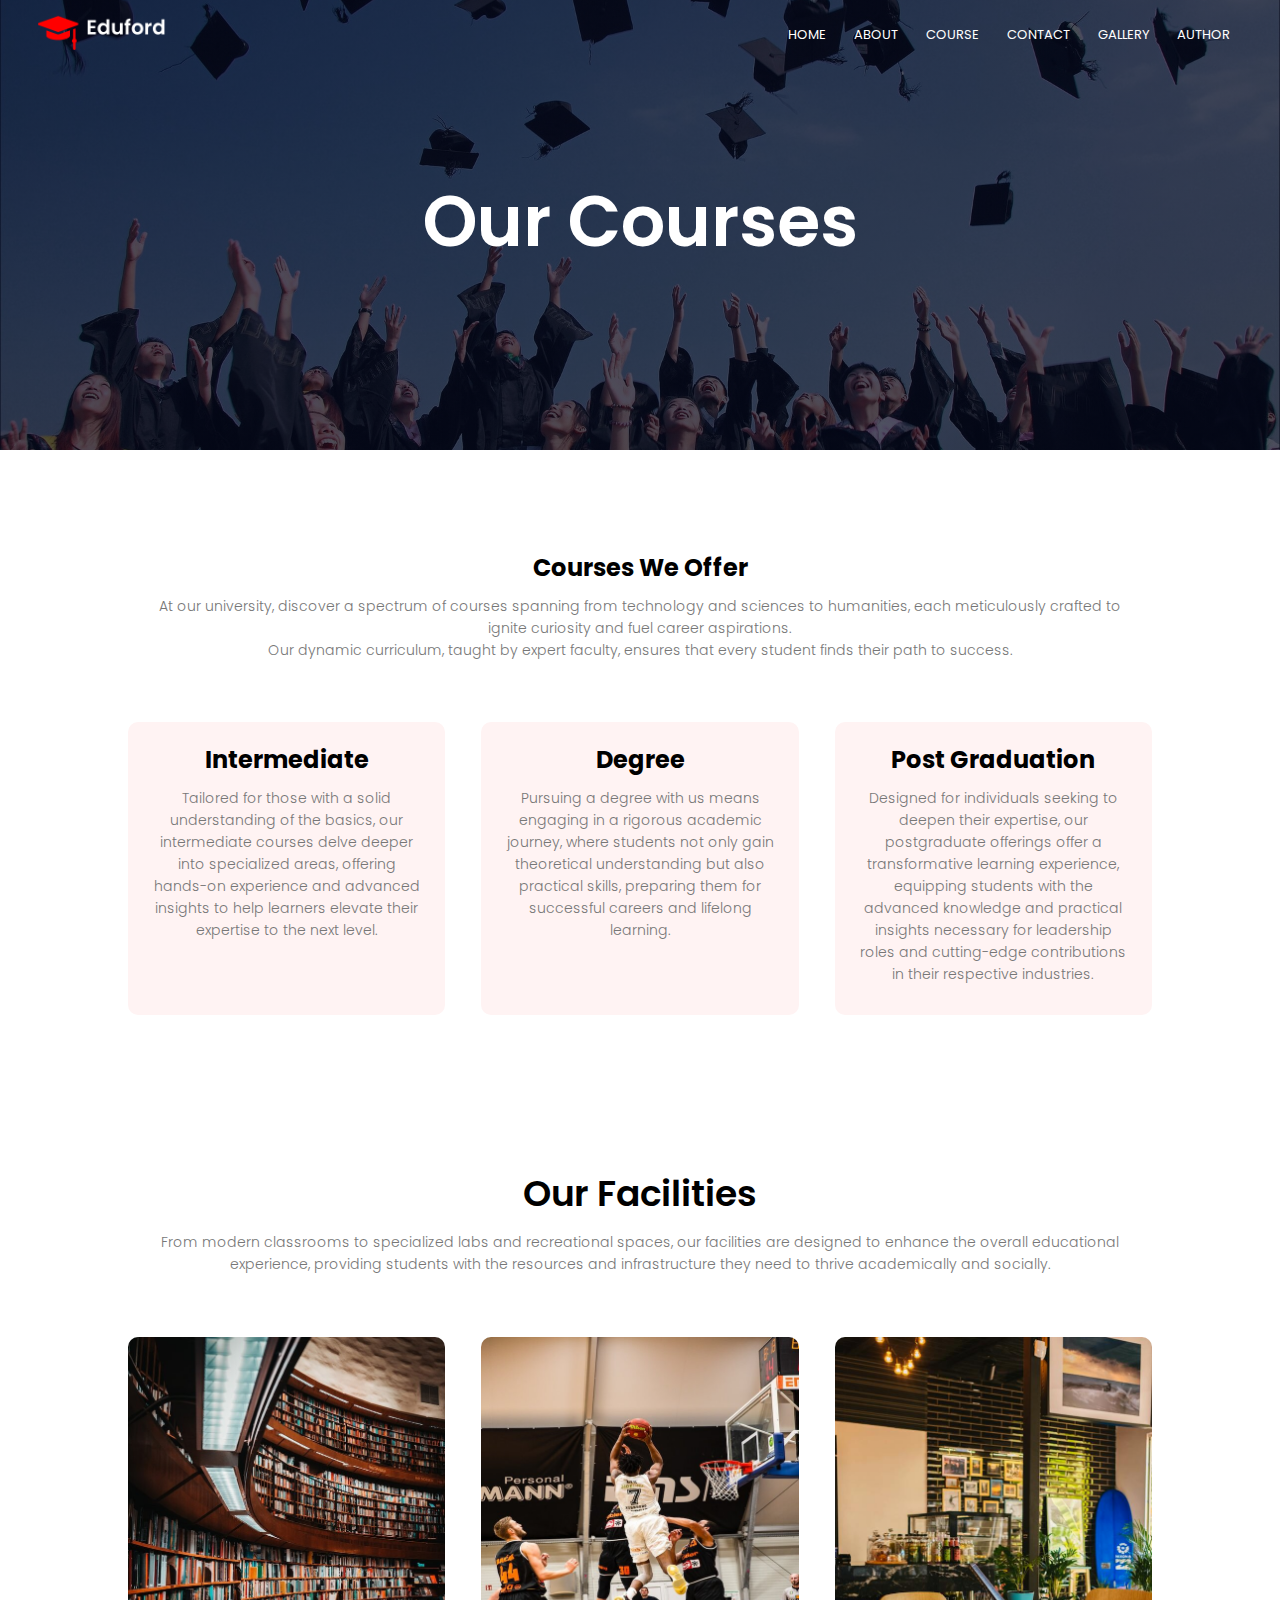
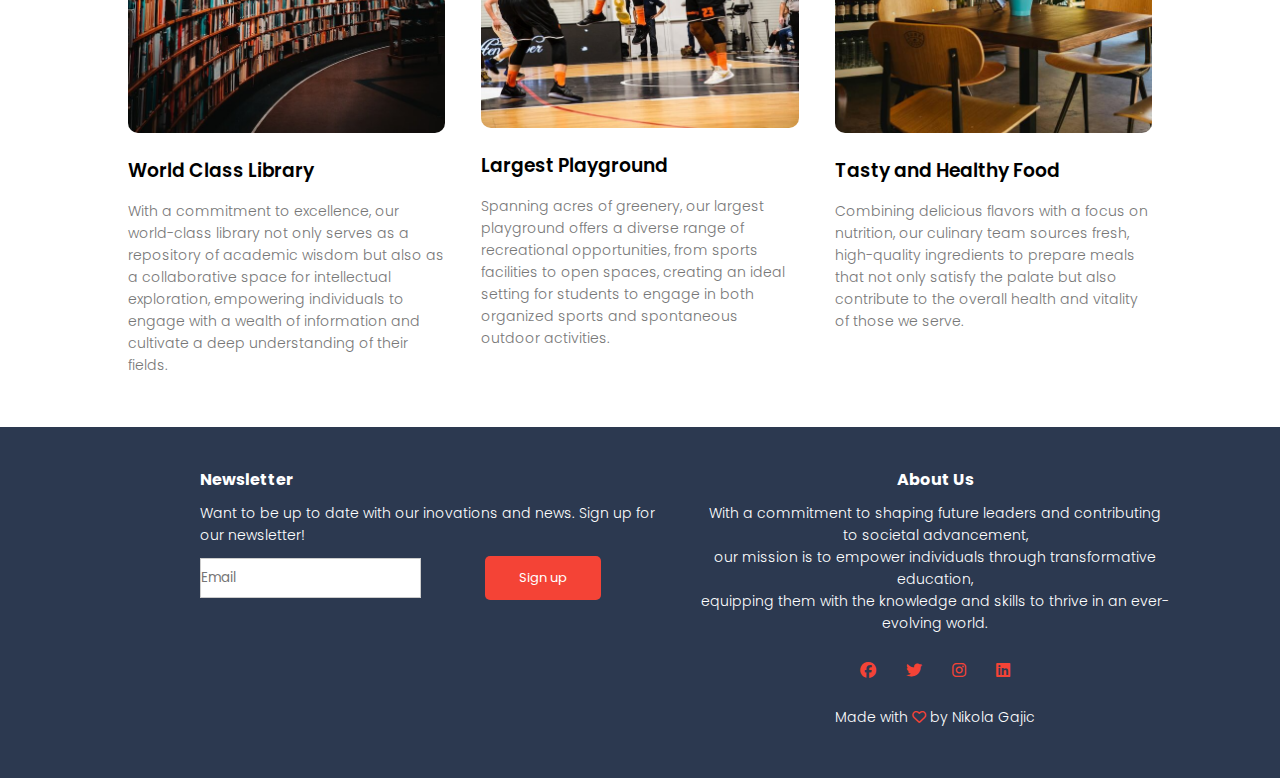
<file: Sajt/course.html>
<!DOCTYPE html>
<html lang="sr-latn-RS">
<head>
<meta charset="UTF-8"/>
<meta name="keywords" content = />
<link rel="stylesheet" type="text/css" href="css/style.css"/>
<link rel="preconnect" href="https://fonts.googleapis.com">
<link rel="preconnect" href="https://fonts.gstatic.com" crossorigin>
<link href="https://fonts.googleapis.com/css2?family=Poppins:ital,wght@0,200;0,300;0,400;0,600;0,700;1,100&display=swap" rel="stylesheet">
<link rel="stylesheet" href="https://cdnjs.cloudflare.com/ajax/libs/font-awesome/6.4.2/css/all.min.css">
<meta name="viewport" content="width=device-width, initial-scale=1.0">
<title>Course</title>
</head>
<body>

        <section class="sub-header">
            <nav>
                <a href="index.html"><img src="img/logo.png" alt="logo"></a>
                <div class="nav-links" id="navLinks">
                    <i class="fas fa-xmark" onclick="toggleMenu()"></i>
                    <ul>
                        <li><a href="index.html">HOME</a></li>
                        <li><a href="about.html">ABOUT</a></li>
                        <li><a href="course.html">COURSE</a></li>
                        <li><a href="contact.html">CONTACT</a></li>
                        <li><a href="gallery.html">GALLERY</a></li>
                        <li><a href="author.html">AUTHOR</a></li>
                    </ul>
                </div>
                <i class="fas fa-bars" onclick="toggleMenu()"></i>
            </nav>
            <h1>Our Courses</h1>
        </section>

<!-- Course -->
<section class="course">
    <h2>Courses We Offer</h2>
    <p>At our university, discover a spectrum of courses spanning from technology and sciences to humanities, each meticulously crafted to ignite curiosity and fuel career aspirations.<br>
         Our dynamic curriculum, taught by expert faculty, ensures that every student finds their path to success.</p>
         <div class="row">
            <div class="course-col">
                <h2>Intermediate</h2>
                <p>Tailored for those with a solid understanding of the basics, our intermediate courses delve deeper into specialized areas,
                     offering hands-on experience and advanced insights to help learners elevate their expertise to the next level.</p>
            </div>
            <div class="course-col">
                <h2>Degree</h2>
                <p>Pursuing a degree with us means engaging in a rigorous academic journey,
                     where students not only gain theoretical understanding but also practical skills, preparing them for successful careers and lifelong learning.</p>
            </div>
            <div class="course-col">
                <h2>Post Graduation</h2>
                <p>Designed for individuals seeking to deepen their expertise, our postgraduate offerings offer a transformative learning experience,
                     equipping students with the advanced knowledge and practical insights necessary for leadership roles and cutting-edge contributions in their respective industries.</p>
            </div>
            
         </div>

</section>

<!-- facilities -->
<section class="facilities">
    <h1>Our Facilities</h1>
    <p>From modern classrooms to specialized labs and recreational spaces,
         our facilities are designed to enhance the overall educational experience, providing students with the resources and infrastructure they need to thrive academically and socially.</p>
    <div class="row">
        <div class="facilities-col">
            <img src="img/library.jpg">
            <h3>World Class Library</h3>
            <p>With a commitment to excellence, our world-class library not only serves as a repository of academic wisdom but also as a collaborative space for intellectual exploration,
                 empowering individuals to engage with a wealth of information and cultivate a deep understanding of their fields.</p>
        </div>
        <div class="facilities-col">
            <img src="img/basketball.jpg">
            <h3>Largest Playground</h3>
            <p>Spanning acres of greenery, our largest playground offers a diverse range of recreational opportunities,
                 from sports facilities to open spaces, creating an ideal setting for students to engage in both organized sports and spontaneous outdoor activities.</p>
        </div>
        <div class="facilities-col">
            <img src="img/cafeteria.jpg">
            <h3>Tasty and Healthy Food</h3>
            <p>Combining delicious flavors with a focus on nutrition, our culinary team sources fresh,
                 high-quality ingredients to prepare meals that not only satisfy the palate but also contribute to the overall health and vitality of those we serve.</p>
        </div>
    </div>
</section>        


<!-- Footer -->
<section class="footer">
    <div id="newsletter">
        <div id="newsletter-content">
            <h4>Newsletter</h4>
            <p>Want to be up to date with our inovations and news. Sign up for our newsletter!</p>
        </div>
        <div id="newsletter-form"> <input type="email" name="email" placeholder="Email" /> <input type="submit" class="hero-btn red-btn1"
                value="Sign up" /> </div>
    </div>
    <div id="aboutus">
        <div class="about-us-content">
    <h4>About Us</h4>
    <p>With a commitment to shaping future leaders and contributing to societal advancement,<br>
    our mission is to empower individuals through transformative education,<br>
    equipping them with the knowledge and skills to thrive in an ever-evolving world.</p>
    <div class="icons">
        <i class="fa-brands fa-facebook"></i>
        <i class="fa-brands fa-twitter"></i>
        <i class="fa-brands fa-instagram"></i>
        <i class="fa-brands fa-linkedin"></i>
    </div>
    <p> Made with <i class="fa-regular fa-heart"> </i> by Nikola Gajic</p>
    </div>
</div>
</section>
<!-- JS for responsive menu -->
<script> 
    var navLinks = document.getElementById("navLinks");

function toggleMenu() {
    var rightValue = navLinks.style.right;
    navLinks.style.right = rightValue === "-200px" ? "0" : "-200px";
}

</script>
       
    
</body>

</html>
</file>
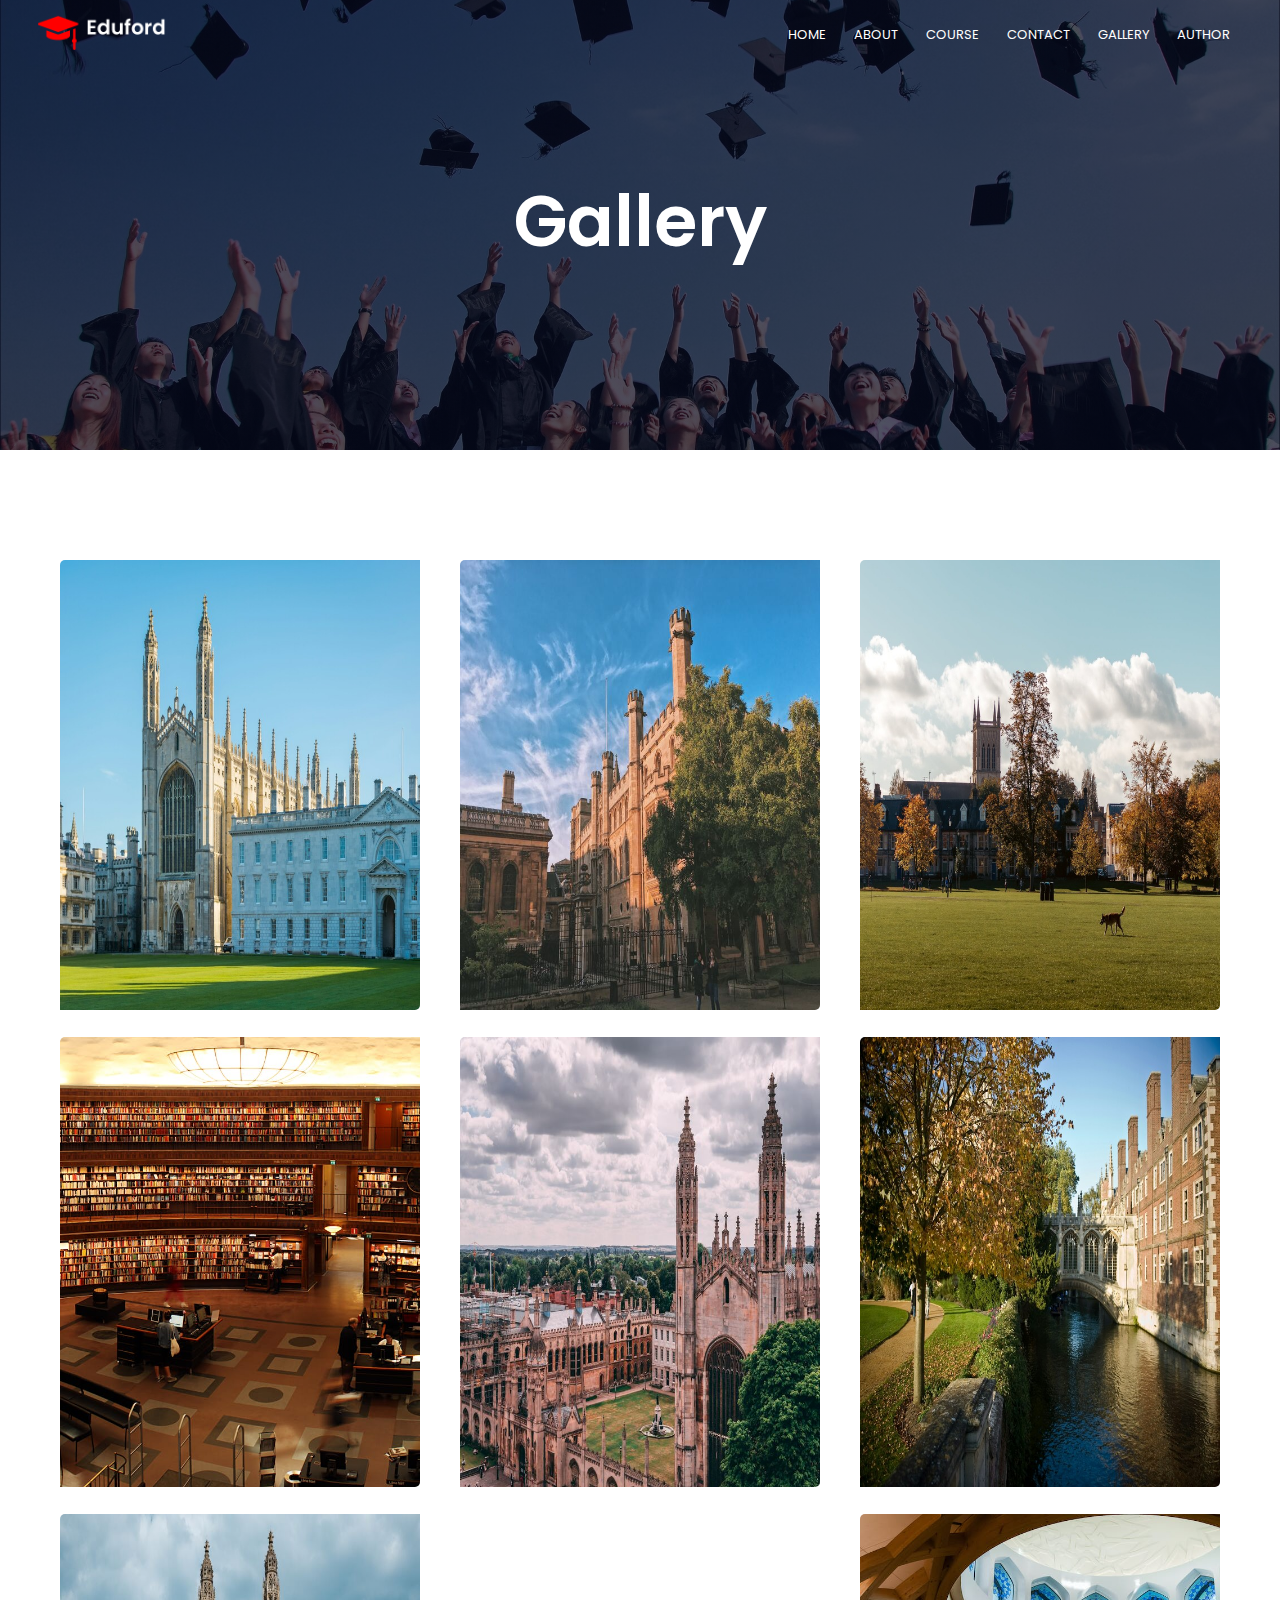
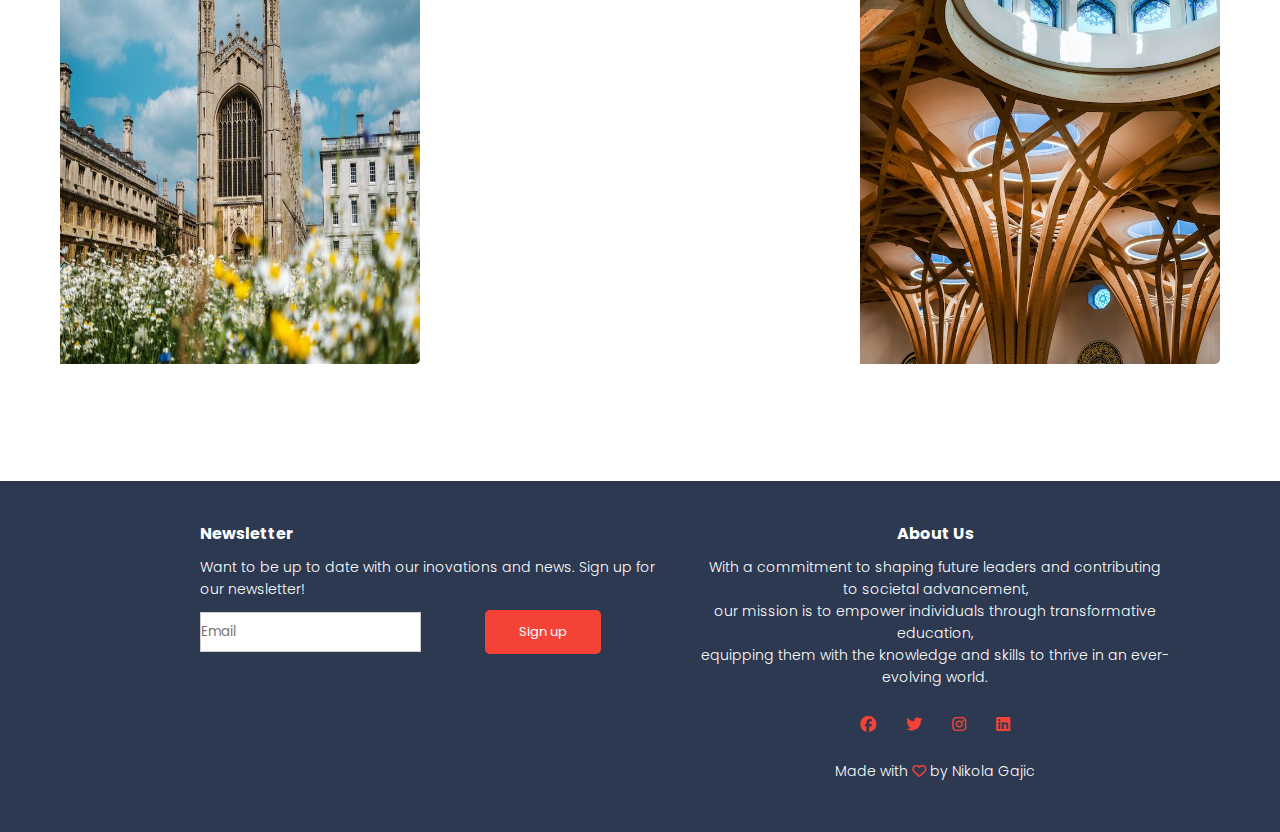
<file: Sajt/gallery.html>
<!DOCTYPE html>
<html lang="sr-latn-RS">
<head>
<meta charset="UTF-8"/>
<meta name="keywords" content = />
<link rel="stylesheet" type="text/css" href="css/style.css"/>
<link rel="preconnect" href="https://fonts.googleapis.com">
<link rel="preconnect" href="https://fonts.gstatic.com" crossorigin>
<link href="https://fonts.googleapis.com/css2?family=Poppins:ital,wght@0,200;0,300;0,400;0,600;0,700;1,100&display=swap" rel="stylesheet">
<link rel="stylesheet" href="https://cdnjs.cloudflare.com/ajax/libs/font-awesome/6.4.2/css/all.min.css">
<meta name="viewport" content="width=device-width, initial-scale=1.0">
<title>Gallery</title>
</head>
<body>

        <section class="sub-header">
            <nav>
                <a href="index.html"><img src="img/logo.png" alt="logo"></a>
                <div class="nav-links" id="navLinks">
                    <i class="fas fa-xmark" onclick="toggleMenu()"></i>
                    <ul>
                        <li><a href="index.html">HOME</a></li>
                        <li><a href="about.html">ABOUT</a></li>
                        <li><a href="course.html">COURSE</a></li>
                        <li><a href="contact.html">CONTACT</a></li>
                        <li><a href="gallery.html">GALLERY</a></li>
                        <li><a href="author.html">AUTHOR</a></li>
                    </ul>
                </div>
                <i class="fas fa-bars" onclick="toggleMenu()"></i>
            </nav>
            <h1>Gallery</h1>
        </section>
        <div class="gallery">
            
            <div class="gallery-item">
                <img src="img/cambridge.jpg" alt="cambridge">
            </div>
    
            <div class="gallery-item">
                <img src="img/cambridge2.jpg" alt="cambridge">
            </div>
    
            <div class="gallery-item">
                <img src="img/cambridge6.jpg" alt="cambridge">
            </div>

            <div class="gallery-item">
                <img src="img/library2.jpg" alt="library">
            </div>

            <div class="gallery-item">
                <img src="img/cambridge3.jpg" alt="cambridge">
            </div>

            <div class="gallery-item">
                <img src="img/cambridge4.jpg" alt="cambridge">
            </div>

            <div class="gallery-item">
                <img src="img/cambridge5.jpg" alt="cambridge">
            </div>

            <div class="gallery-item">
                <img src="img/ceiling.jpg" alt="ceiling">
            </div>
        </div>
        


<!-- Footer -->
<section class="footer">
    <div id="newsletter">
        <div id="newsletter-content">
            <h4>Newsletter</h4>
            <p>Want to be up to date with our inovations and news. Sign up for our newsletter!</p>
        </div>
        <div id="newsletter-form"> <input type="email" name="email" placeholder="Email" /> <input type="submit" class="hero-btn red-btn1"
                value="Sign up" /> </div>
    </div>
    <div id="aboutus">
        <div class="about-us-content">
    <h4>About Us</h4>
    <p>With a commitment to shaping future leaders and contributing to societal advancement,<br>
    our mission is to empower individuals through transformative education,<br>
    equipping them with the knowledge and skills to thrive in an ever-evolving world.</p>
    <div class="icons">
        <i class="fa-brands fa-facebook"></i>
        <i class="fa-brands fa-twitter"></i>
        <i class="fa-brands fa-instagram"></i>
        <i class="fa-brands fa-linkedin"></i>
    </div>
    <p> Made with <i class="fa-regular fa-heart"> </i> by Nikola Gajic</p>
    </div>
</div>
</section>
<!-- JS for responsive menu -->
<script> 
    var navLinks = document.getElementById("navLinks");

function toggleMenu() {
    var rightValue = navLinks.style.right;
    navLinks.style.right = rightValue === "-200px" ? "0" : "-200px";
}

</script>
       
    
</body>

</html>
</file>
<file: css/style.css>
*{
    margin:0;
    padding: 0;
    font-family: 'Poppins', sans-serif;
}
.header{
    min-height: 100vh;
    width: 100%;
    background-image: linear-gradient(rgba(4,9,30,0.7),rgba(4,9,30,0.7)), url(../img/banner.png);
    background-position: center;
    background-size: cover;
    position: relative;
}
nav {
    display:flex;
    padding: 1% 3%;
    justify-content: space-between;
    align-items: center;
}
nav img {
    width: 128px;
}

.nav-links{
    flex:1;
    text-align: right;
}
.nav-links ul li {
    list-style: none;
    display: inline-block;
    padding: 8px 12px;
    position: relative;
}
.nav-links ul li a {
    color:#fff;
    text-decoration: none;
    font-size: 13px;
}
.nav-links ul li ::after{
    content:'';
    width: 0%;
    height: 2px;
    background: #f44336;
    display: block;
    margin: auto;
    transition: 0.5s;
}
.nav-links ul li :hover::after{
width: 100%;
}
.text-box{
    width: 90%;
    color:#fff;
    position: absolute;
    top: 50%;
    left: 50%;
    transform: translate(-50%,-50%);
    text-align: center;
}
.text-box h1{
    font-size: 62px;
}
.text-box p{
    margin: 10px 0 40px;
    font-size: 14px;
    color: #fff;
}
.hero-btn{
   display: inline-block;
   text-decoration: none;
   color:#fff;
   border: 1px solid #fff;
   padding: 12px 34px;
   font-size: 13px;
   background: transparent;
   position: relative;
   cursor: pointer;
   border-radius: 5px;

}
.hero-btn:hover{
    border:1px solid #f44336;
    background: #f44336;
    transition: 1s;
}

nav .fas {
    display: none;
}

@media (max-width: 700px){
    .text-box h1{
        font-size: 20px;
    }
    .nav-links ul li{
        display: block;
    }
    .nav-links {
        position: fixed;
        background:#f44336;
        height: 100vh;
        width: 200px;
        top: 0;
        right: 0;
        text-align: left;
        z-index: 2;
        transition: right 1s;
    }
    nav .fas {
        display: block;
        color: #fff;
        margin: 10px;
        font-size: 22px;
        cursor: pointer;
    }
    .nav-links ul {
        padding: 30px;
    }
}

/* course */
.course{
    width: 80%;
    margin: auto;
    text-align: center;
    padding-top: 100px;
}
h1{
    font-size: 36px;
    font-weight: 600;
}
p{
    color:#777;
    font-size: 14px;
    font-weight: 300;
    line-height: 22px;
    padding: 10px;
}
.row{
    margin-top: 5%;
    display: flex;
    justify-content: space-between;
}
.course-col{
    flex-basis: 31%;
    background: #fff3f3;
    border-radius: 10px;
    margin-bottom: 5%;
    padding: 20px 12px;
    box-sizing: border-box;
    transition: 0.5s;
}
h3{
    text-align: center;
    font-weight: 600;
    margin: 10px 0;
}
.course-col:hover{
    box-shadow: 0 0 20px 0px rgba(0,0,0,0.2);
}
@media(max-width: 700px){
    .row{
        flex-direction: column;
    }
}
/* campus */
.campus{
width: 80%;
margin: auto;
text-align: center;
padding-top: 50px;
}
.campus-col{
    flex-basis:32%;
    border-radius: 10px;
    margin-bottom: 30px;
    position: relative;
    overflow: hidden;
}
.campus-col img{
    width: 100%;
    display:block;
}
.layer{
    background: transparent;
    height: 100%;
    width: 100%;
    position: absolute;
    top: 0;
    left: 0;
    transition: 0.5s;
}
.layer:hover{
    background: rgba(226,0,0,0.7);
}
.layer h3{
   width: 100%;
   font-weight: 500;
   color:#fff;
   font-size:26px;
   bottom:0;
   left:50%;
   transform:translateX(-50%);
   position: absolute;
   opacity:0;
   transition: 0.5s;

}
.layer:hover h3{
    bottom: 49%;
    opacity: 1;
}
/* facilities */
.facilities{
    width: 80%;
    margin: auto;
    text-align: center;
    padding-top: 100px;
}
.facilities-col{
    flex-basis: 31%;
    border-radius: 10px;
    margin-bottom: 5%;
    text-align: left;
}
.facilities-col img{
    width: 100%;
    border-radius: 10px;
}
.facilities-col p{
    padding: 0;
}
.facilities-col h3{
    margin-top:16px;
    margin-bottom:15px;
    text-align: left;
}
/* testimonials */
.testimonials{
    width: 80%;
    margin: auto;
    padding-top: 100px;
    text-align: center;
}
.testimonial-col{
    flex-basis: 44%;
    border-radius: 10px;
    margin-bottom: 5%;
    text-align: left;
    background: #fff3f3;
    padding: 25px;
    cursor: pointer;
    display: flex;
}
.testimonial-col img{
    height: 40px;
    margin-left: 5px;
    margin-right: 30px;
    border-radius: 50%;
}
.testimonial-col p{
    padding: 0;
}
.testimonial-col h3{
    margin-top: 15px;
    text-align: left;
}
.testimonial-col .fas{
color:#f44336;
}
@media(max-width: 700px){
    .testimonial-col img{
        margin-left: 0px;
        margin-right: 15px;
    }
}

/* call to action */
.cta{
    margin:100px auto;
    width:80%;
    background-image: linear-gradient(rgba(0,0,0,0.7),rgba(0,0,0,0.7)),url(../img/banner2.jpg);
    background-position: center;
    background-size: cover;
    border-radius: 10px;
    text-align: center;
    padding: 100px 0;
}
.cta h1{
    color:#fff;
    margin-bottom: 40px;
    padding: 0; 
}
@media(max-width: 700px){
    .cta h1{
        font-size: 24px;
    }
}

/* footer */

.footer{
    width: 100%;
    display: inline-flex;
    background-color: #2C3950;
}

#newsletter{
    margin: 40px 0;
    margin-left: 200px;
    width: 50%;
    float: left;
    text-align: left;
    color: #fff;
}
#aboutus{
    margin: 40px 0;
    color: #fff;
    margin-right: 100px;
    width: 50%;
    float: right;
    text-align: center;
}
#aboutus p{
    color: #fff;
}
#newsletter-content p{
    margin-left: -10px;
    color: #fff;
}

#newsletter input[type=email] {
    width: 45%;
    border: 1px solid #ccc;
    box-sizing: border-box;
    height: 40px;
  }

/*.footer h4{
    margin-bottom: 25px;
    margin-top: 20px;
    font-weight: 600;
} */
.icons .fa-brands,.fas{
    color:#f44336;
    margin: 0 13px;
    cursor: pointer;
    padding: 18px 0;
}
.fa-regular{
    color: #f44336;
}
.footer p{
    clear:both;
}
@media(max-width: 700px){
    *{
        clear: both;
    }
    .footer{
        display: inline-block;
    }
    #newsletter{
        margin-left: 100px;
    }
    #newsletter-form{
        justify-content: center;
    }
    #newsletter input[type=email]{
        text-align: left;
        width: fit-content;
    }
    .hero-btn{
        margin-left: 20;
        clear: both; 

    }
    .red-btn1{
        margin-top: 20px;
        justify-content: center; 
    }

}

/* about us page */

.sub-header{
    height: 50vh;
    width: 100%;
    background-image: linear-gradient(rgba(4,9,30,0.7),rgba(4,9,30,0.7)), url(../img/background.jpg);
    background-position: center;
    background-size: cover;
    text-align: center;
    color: #fff;
}

.sub-header h1{
margin-top: 100px;
}

.about-us{
    width: 80%;
    margin: auto;
    padding-bottom: 50px;
}

.about-col{
    flex-basis:48%;
    padding: 30px 2px;
}

.about-col img{
    width: 100%;
    border-radius: 5px;
}
.about-col h2{
    text-align: start;
    margin-top: 75px;
    padding-top: 0;
}

.about-col p{
    padding: 15px 0 25px;
}

.red-btn{
    border: 1px solid #f44336;
    background: transparent;
    color: #f44336;
}

.red-btn:hover{
    color: #fff;
}

/* course */

/* contact us page */
.location{
    width: 80%;
    margin: auto;
    padding: 80px 0;
}
.location iframe{
    width: 100%;
}
.contact-us{
    width: 80%;
    margin: auto;
    border-radius: 5px;
}
.contact-col{
    flex-basis: 48%;
    margin-bottom: 30px;
}
.contact-col div{
    display: flex;
    align-items: center;
    margin-bottom: 40px;
}
.contact-col .fa{
    font-size: 28px;
    color: #f44336;
    margin: 10px;
    margin-right: 30px;
}
.contact-col div .fas{
    font-size: 28px;
    color: #f44336;
    margin: 10px;
    margin-right: 30px;
}
.contact-col div p{
    padding: 0;
}
.contact-col div h2{
    font-size: 20px;
    margin-bottom: 5px;
    color: #555;
    font-weight: 400;
}
.contact-col input, .contact-col textarea{
    width: 100%;
    padding: 15px;
    margin-bottom: 17px;
    outline: none;
    border: 1px solid #ccc;
    box-sizing: border-box;
}
@media(max-width:700px){
    .contact-col div .fas{
        margin-right: 10px;
        font-size: 14px;
    }
    .contact-col .fa{
        margin-right: 10px;
        font-size: 14px;
    }
}
/* gallery */

.gallery {
    display: flex;
    flex-wrap: wrap;
    justify-content: space-between;
    margin: 100px 50px;
}

.gallery-item {
    position: relative;
    overflow: hidden;
    margin: 10px;
    cursor: pointer;
}

.gallery-item img {
    width: 100%;
    height: 450px;
    transition: transform 0.3s ease-in-out;
    border-radius: 5px 0 5px 0;
}

.gallery-item:hover img {
    transform: scale(1.1);
}

.lightbox {
    display: none;
    position: fixed;
    z-index: 1;
    padding: 20px;
    left: 0;
    top: 0;
    width: 100%;
    height: 100%;
    background-color: rgba(0, 0, 0, 0.7);
}

.lightbox-content {
    max-width: 800px;
    margin: auto;
}

.lightbox-close {
    color: #fff;
    font-size: 20px;
    font-weight: bold;
    position: absolute;
    top: 10px;
    right: 20px;
    cursor: pointer;
}

.lightbox-content img {
    width: 100%;
    height: auto;
}
/* author */
*{
    clear:both;
}
.sub-header h1{
    font-size: 70px;
}
.author-item {
    background-color: #ffffff;
    border: 1px solid #ddd;
    border-radius: 8px;
    box-shadow: 0 0 10px rgba(0, 0, 0, 0.1);
    padding: 20px;
    text-align: center;
    max-width: 1200px;
    margin: 20px auto;
    display: flex;
    text-align: center;
}

.author-item img {
    margin-top: 20px;
    margin-left: 75px;
    border-radius: 50%;
    max-width: 300px;
    margin-bottom: 20px;
    box-shadow: 0 0 10px rgba(0, 0, 0, 0.3);
    transition: box-shadow 0.3s ease-in-out;
}

.author-item img:hover {
    box-shadow: 0 0 20px rgba(0, 0, 0, 0.5);
}

.author-item h2 {
    font-size: 50px;
    color: #333333;
}

.author-item p {
    font-size: 20px;
    color: #555555;
    margin-bottom: 10px;
}

.author-text h2{
    text-align: center;
    margin-left: 200px;
}

.author-text p{
    text-align: center;
    margin-left: 200px;
}

/* footer btn */

.red-btn1{
    border: 1px #fff;
    background: #f44336;
    color: #fff;
    margin-left: 30px;
}

.red-btn1:hover{
    color: #f44336;
    background: #fff;
}

@media(max-width:700px){
    .sub-header h1{
        font-size: 35px;
    }
    .author{
        width: 100%;
        clear: both;
        display: inline-block;
    }
    .author img{
        margin-left: 20px;
        clear: both;
        width: 100%;
    }
    .author-text{
        margin-left: 0;
        width: 100%;
    }
    .author-item h2 {
        margin-left: 20px;
        font-size: 25px;
        color: #333333;
    }
    .author-item p {
        margin-left: 20px;
        font-size: 15px;
        color: #555555;
        margin-bottom: 10px;
    }
}
</file>
<file: Sajt/css/style.css>
*{
    margin:0;
    padding: 0;
    font-family: 'Poppins', sans-serif;
}
.header{
    min-height: 100vh;
    width: 100%;
    background-image: linear-gradient(rgba(4,9,30,0.7),rgba(4,9,30,0.7)), url(../img/banner.png);
    background-position: center;
    background-size: cover;
    position: relative;
}
nav {
    display:flex;
    padding: 1% 3%;
    justify-content: space-between;
    align-items: center;
}
nav img {
    width: 128px;
}

.nav-links{
    flex:1;
    text-align: right;
}
.nav-links ul li {
    list-style: none;
    display: inline-block;
    padding: 8px 12px;
    position: relative;
}
.nav-links ul li a {
    color:#fff;
    text-decoration: none;
    font-size: 13px;
}
.nav-links ul li ::after{
    content:'';
    width: 0%;
    height: 2px;
    background: #f44336;
    display: block;
    margin: auto;
    transition: 0.5s;
}
.nav-links ul li :hover::after{
width: 100%;
}
.text-box{
    width: 90%;
    color:#fff;
    position: absolute;
    top: 50%;
    left: 50%;
    transform: translate(-50%,-50%);
    text-align: center;
}
.text-box h1{
    font-size: 62px;
}
.text-box p{
    margin: 10px 0 40px;
    font-size: 14px;
    color: #fff;
}
.hero-btn{
   display: inline-block;
   text-decoration: none;
   color:#fff;
   border: 1px solid #fff;
   padding: 12px 34px;
   font-size: 13px;
   background: transparent;
   position: relative;
   cursor: pointer;
   border-radius: 5px;

}
.hero-btn:hover{
    border:1px solid #f44336;
    background: #f44336;
    transition: 1s;
}

nav .fas {
    display: none;
}

@media (max-width: 700px){
    .text-box h1{
        font-size: 20px;
    }
    .nav-links ul li{
        display: block;
    }
    .nav-links {
        position: fixed;
        background:#f44336;
        height: 100vh;
        width: 200px;
        top: 0;
        right: 0;
        text-align: left;
        z-index: 2;
        transition: right 1s;
    }
    nav .fas {
        display: block;
        color: #fff;
        margin: 10px;
        font-size: 22px;
        cursor: pointer;
    }
    .nav-links ul {
        padding: 30px;
    }
}

/* course */
.course{
    width: 80%;
    margin: auto;
    text-align: center;
    padding-top: 100px;
}
h1{
    font-size: 36px;
    font-weight: 600;
}
p{
    color:#777;
    font-size: 14px;
    font-weight: 300;
    line-height: 22px;
    padding: 10px;
}
.row{
    margin-top: 5%;
    display: flex;
    justify-content: space-between;
}
.course-col{
    flex-basis: 31%;
    background: #fff3f3;
    border-radius: 10px;
    margin-bottom: 5%;
    padding: 20px 12px;
    box-sizing: border-box;
    transition: 0.5s;
}
h3{
    text-align: center;
    font-weight: 600;
    margin: 10px 0;
}
.course-col:hover{
    box-shadow: 0 0 20px 0px rgba(0,0,0,0.2);
}
@media(max-width: 700px){
    .row{
        flex-direction: column;
    }
}
/* campus */
.campus{
width: 80%;
margin: auto;
text-align: center;
padding-top: 50px;
}
.campus-col{
    flex-basis:32%;
    border-radius: 10px;
    margin-bottom: 30px;
    position: relative;
    overflow: hidden;
}
.campus-col img{
    width: 100%;
    display:block;
}
.layer{
    background: transparent;
    height: 100%;
    width: 100%;
    position: absolute;
    top: 0;
    left: 0;
    transition: 0.5s;
}
.layer:hover{
    background: rgba(226,0,0,0.7);
}
.layer h3{
   width: 100%;
   font-weight: 500;
   color:#fff;
   font-size:26px;
   bottom:0;
   left:50%;
   transform:translateX(-50%);
   position: absolute;
   opacity:0;
   transition: 0.5s;

}
.layer:hover h3{
    bottom: 49%;
    opacity: 1;
}
/* facilities */
.facilities{
    width: 80%;
    margin: auto;
    text-align: center;
    padding-top: 100px;
}
.facilities-col{
    flex-basis: 31%;
    border-radius: 10px;
    margin-bottom: 5%;
    text-align: left;
}
.facilities-col img{
    width: 100%;
    border-radius: 10px;
}
.facilities-col p{
    padding: 0;
}
.facilities-col h3{
    margin-top:16px;
    margin-bottom:15px;
    text-align: left;
}
/* testimonials */
.testimonials{
    width: 80%;
    margin: auto;
    padding-top: 100px;
    text-align: center;
}
.testimonial-col{
    flex-basis: 44%;
    border-radius: 10px;
    margin-bottom: 5%;
    text-align: left;
    background: #fff3f3;
    padding: 25px;
    cursor: pointer;
    display: flex;
}
.testimonial-col img{
    height: 40px;
    margin-left: 5px;
    margin-right: 30px;
    border-radius: 50%;
}
.testimonial-col p{
    padding: 0;
}
.testimonial-col h3{
    margin-top: 15px;
    text-align: left;
}
.testimonial-col .fas{
color:#f44336;
}
@media(max-width: 700px){
    .testimonial-col img{
        margin-left: 0px;
        margin-right: 15px;
    }
}

/* call to action */
.cta{
    margin:100px auto;
    width:80%;
    background-image: linear-gradient(rgba(0,0,0,0.7),rgba(0,0,0,0.7)),url(../img/banner2.jpg);
    background-position: center;
    background-size: cover;
    border-radius: 10px;
    text-align: center;
    padding: 100px 0;
}
.cta h1{
    color:#fff;
    margin-bottom: 40px;
    padding: 0; 
}
@media(max-width: 700px){
    .cta h1{
        font-size: 24px;
    }
}

/* footer */

.footer{
    width: 100%;
    display: inline-flex;
    background-color: #2C3950;
}

#newsletter{
    margin: 40px 0;
    margin-left: 200px;
    width: 50%;
    float: left;
    text-align: left;
    color: #fff;
}
#aboutus{
    margin: 40px 0;
    color: #fff;
    margin-right: 100px;
    width: 50%;
    float: right;
    text-align: center;
}
#aboutus p{
    color: #fff;
}
#newsletter-content p{
    margin-left: -10px;
    color: #fff;
}

#newsletter input[type=email] {
    width: 45%;
    border: 1px solid #ccc;
    box-sizing: border-box;
    height: 40px;
  }

/*.footer h4{
    margin-bottom: 25px;
    margin-top: 20px;
    font-weight: 600;
} */
.icons .fa-brands{
    color:#f44336;
    margin: 0 13px;
    cursor: pointer;
    padding: 18px 0;
}
.fa-regular{
    color: #f44336;
}
.footer p{
    clear:both;
}

/* about us page */

.sub-header{
    height: 50vh;
    width: 100%;
    background-image: linear-gradient(rgba(4,9,30,0.7),rgba(4,9,30,0.7)), url(../img/background.jpg);
    background-position: center;
    background-size: cover;
    text-align: center;
    color: #fff;
}

.sub-header h1{
margin-top: 100px;
}

.about-us{
    width: 80%;
    margin: auto;
    padding-top: 80px;
    padding-bottom: 50px;
}

.about-col{
    flex-basis:48%;
    padding: 30px 2px;
}

.about-col img{
    width: 100%;
    border-radius: 5px;
}
.about-col h2{
    text-align: start;
    margin-top: 75px;
    padding-top: 0;
}

.about-col p{
    padding: 15px 0 25px;
}

.red-btn{
    border: 1px solid #f44336;
    background: transparent;
    color: #f44336;
}

.red-btn:hover{
    color: #fff;
}

/* course */

/* contact us page */
.location{
    width: 80%;
    margin: auto;
    padding: 80px 0;
}
.location iframe{
    width: 100%;
}
.contact-us{
    width: 80%;
    margin: auto;
    border-radius: 5px;
}
.contact-col{
    flex-basis: 48%;
    margin-bottom: 30px;
}
.contact-col div{
    display: flex;
    align-items: center;
    margin-bottom: 40px;
}
.contact-col .fa{
    font-size: 28px;
    color: #f44336;
    margin: 10px;
    margin-right: 30px;
}
.contact-col div .fas{
    font-size: 28px;
    color: #f44336;
    margin: 10px;
    margin-right: 30px;
}
.contact-col div p{
    padding: 0;
}
.contact-col div h2{
    font-size: 20px;
    margin-bottom: 5px;
    color: #555;
    font-weight: 400;
}
.contact-col input, .contact-col textarea{
    width: 100%;
    padding: 15px;
    margin-bottom: 17px;
    outline: none;
    border: 1px solid #ccc;
    box-sizing: border-box;
}
@media(max-width:700px){
    .contact-col div .fas{
        margin-right: 10px;
        font-size: 14px;
    }
    .contact-col .fa{
        margin-right: 10px;
        font-size: 14px;
    }
}
/* gallery */

.gallery {
    display: flex;
    flex-wrap: wrap;
    justify-content: space-between;
    margin: 100px 50px;
}

.gallery-item {
    position: relative;
    overflow: hidden;
    margin: 10px;
    cursor: pointer;
}

.gallery-item img {
    width: 100%;
    height: 450px;
    transition: transform 0.3s ease-in-out;
    border-radius: 5px 0 5px 0;
}

.gallery-item:hover img {
    transform: scale(1.1);
}

.lightbox {
    display: none;
    position: fixed;
    z-index: 1;
    padding: 20px;
    left: 0;
    top: 0;
    width: 100%;
    height: 100%;
    background-color: rgba(0, 0, 0, 0.7);
}

.lightbox-content {
    max-width: 800px;
    margin: auto;
}

.lightbox-close {
    color: #fff;
    font-size: 20px;
    font-weight: bold;
    position: absolute;
    top: 10px;
    right: 20px;
    cursor: pointer;
}

.lightbox-content img {
    width: 100%;
    height: auto;
}
/* author */
*{
    clear:both;
}
.sub-header h1{
    font-size: 70px;
}
.author-item {
    background-color: #ffffff;
    border: 1px solid #ddd;
    border-radius: 8px;
    box-shadow: 0 0 10px rgba(0, 0, 0, 0.1);
    padding: 20px;
    text-align: center;
    max-width: 1200px;
    margin: 20px auto;
    display: flex;
    text-align: center;
}

.author-item img {
    margin-top: 20px;
    margin-left: 75px;
    border-radius: 50%;
    max-width: 300px;
    margin-bottom: 20px;
    box-shadow: 0 0 10px rgba(0, 0, 0, 0.3);
    transition: box-shadow 0.3s ease-in-out;
}

.author-item img:hover {
    box-shadow: 0 0 20px rgba(0, 0, 0, 0.5);
}

.author-item h2 {
    font-size: 50px;
    color: #333333;
}

.author-item p {
    font-size: 20px;
    color: #555555;
    margin-bottom: 10px;
}

.author-text h2{
    text-align: center;
    margin-left: 200px;
}

.author-text p{
    text-align: center;
    margin-left: 200px;
}

/* footer btn */

.red-btn1{
    border: 1px #fff;
    background: #f44336;
    color: #fff;
    margin-left: 60px;
}

.red-btn1:hover{
    color: #f44336;
    background: #fff;
}
</file>
